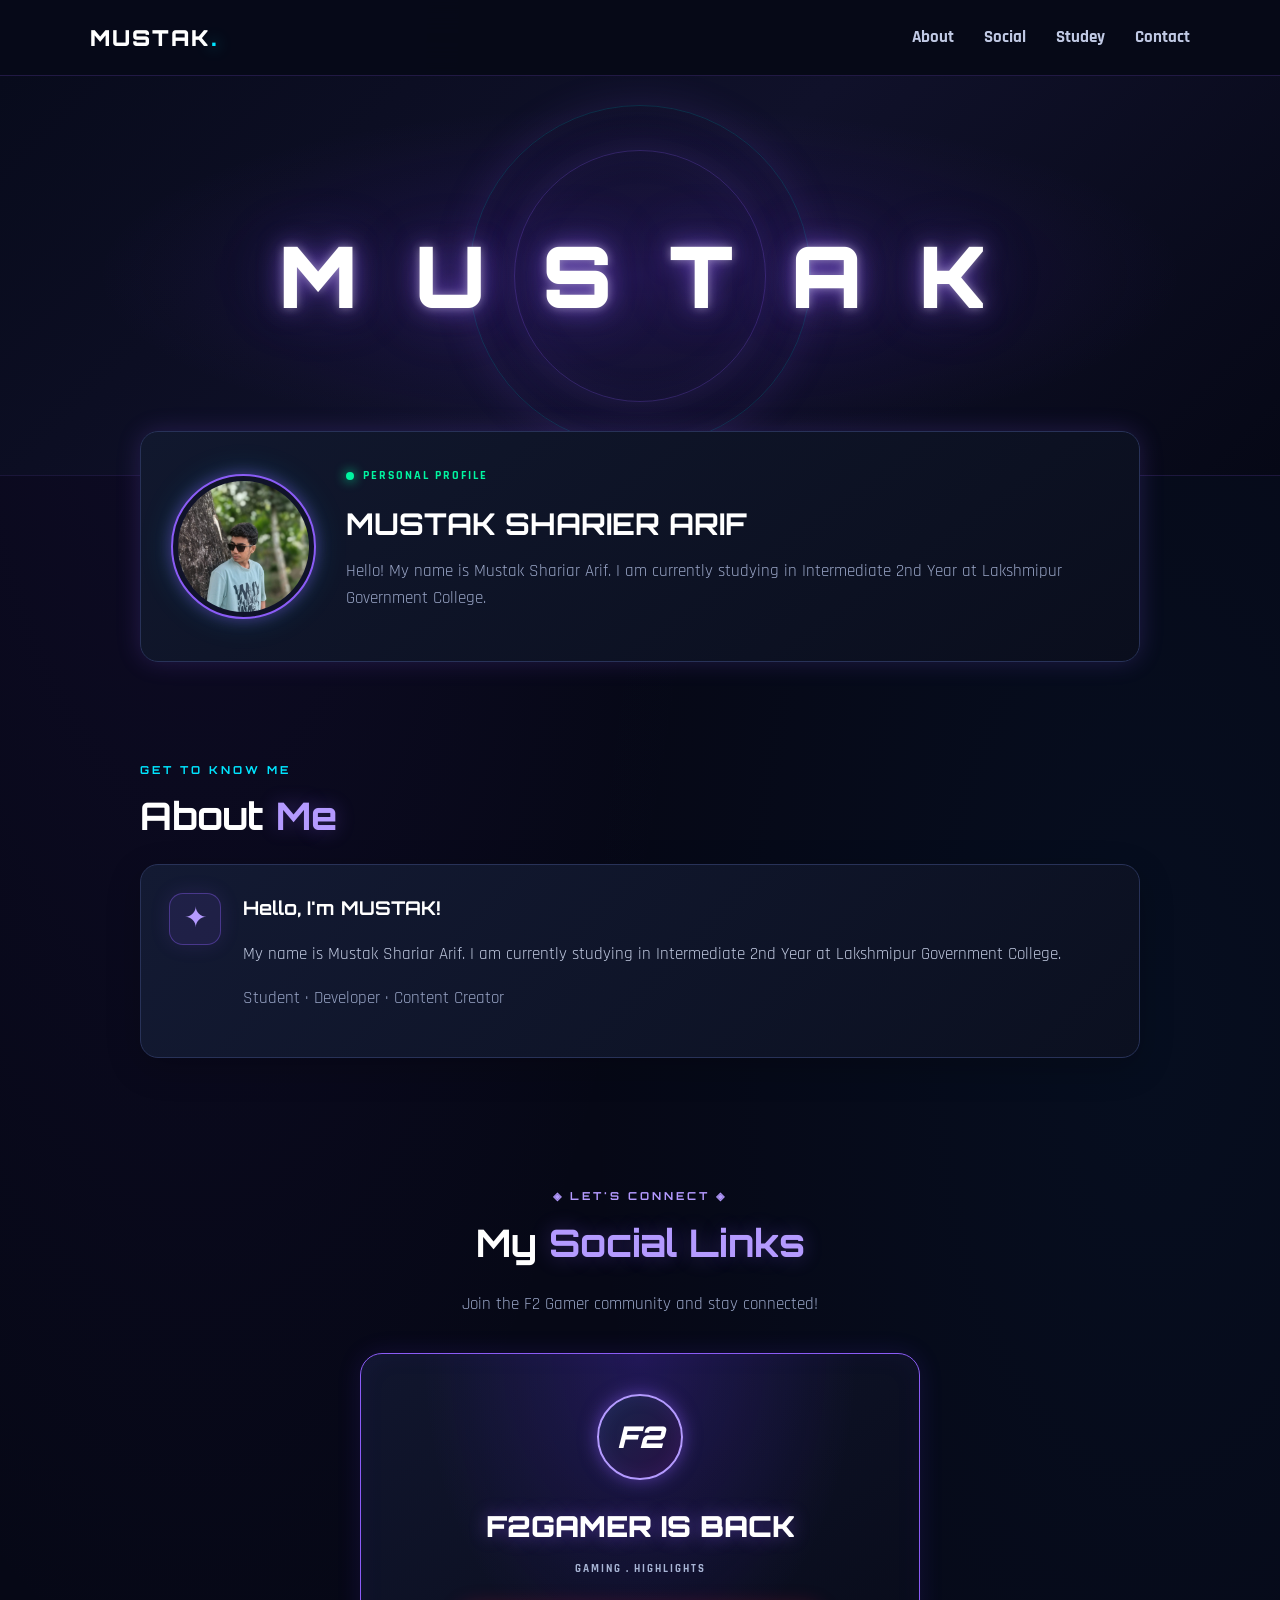
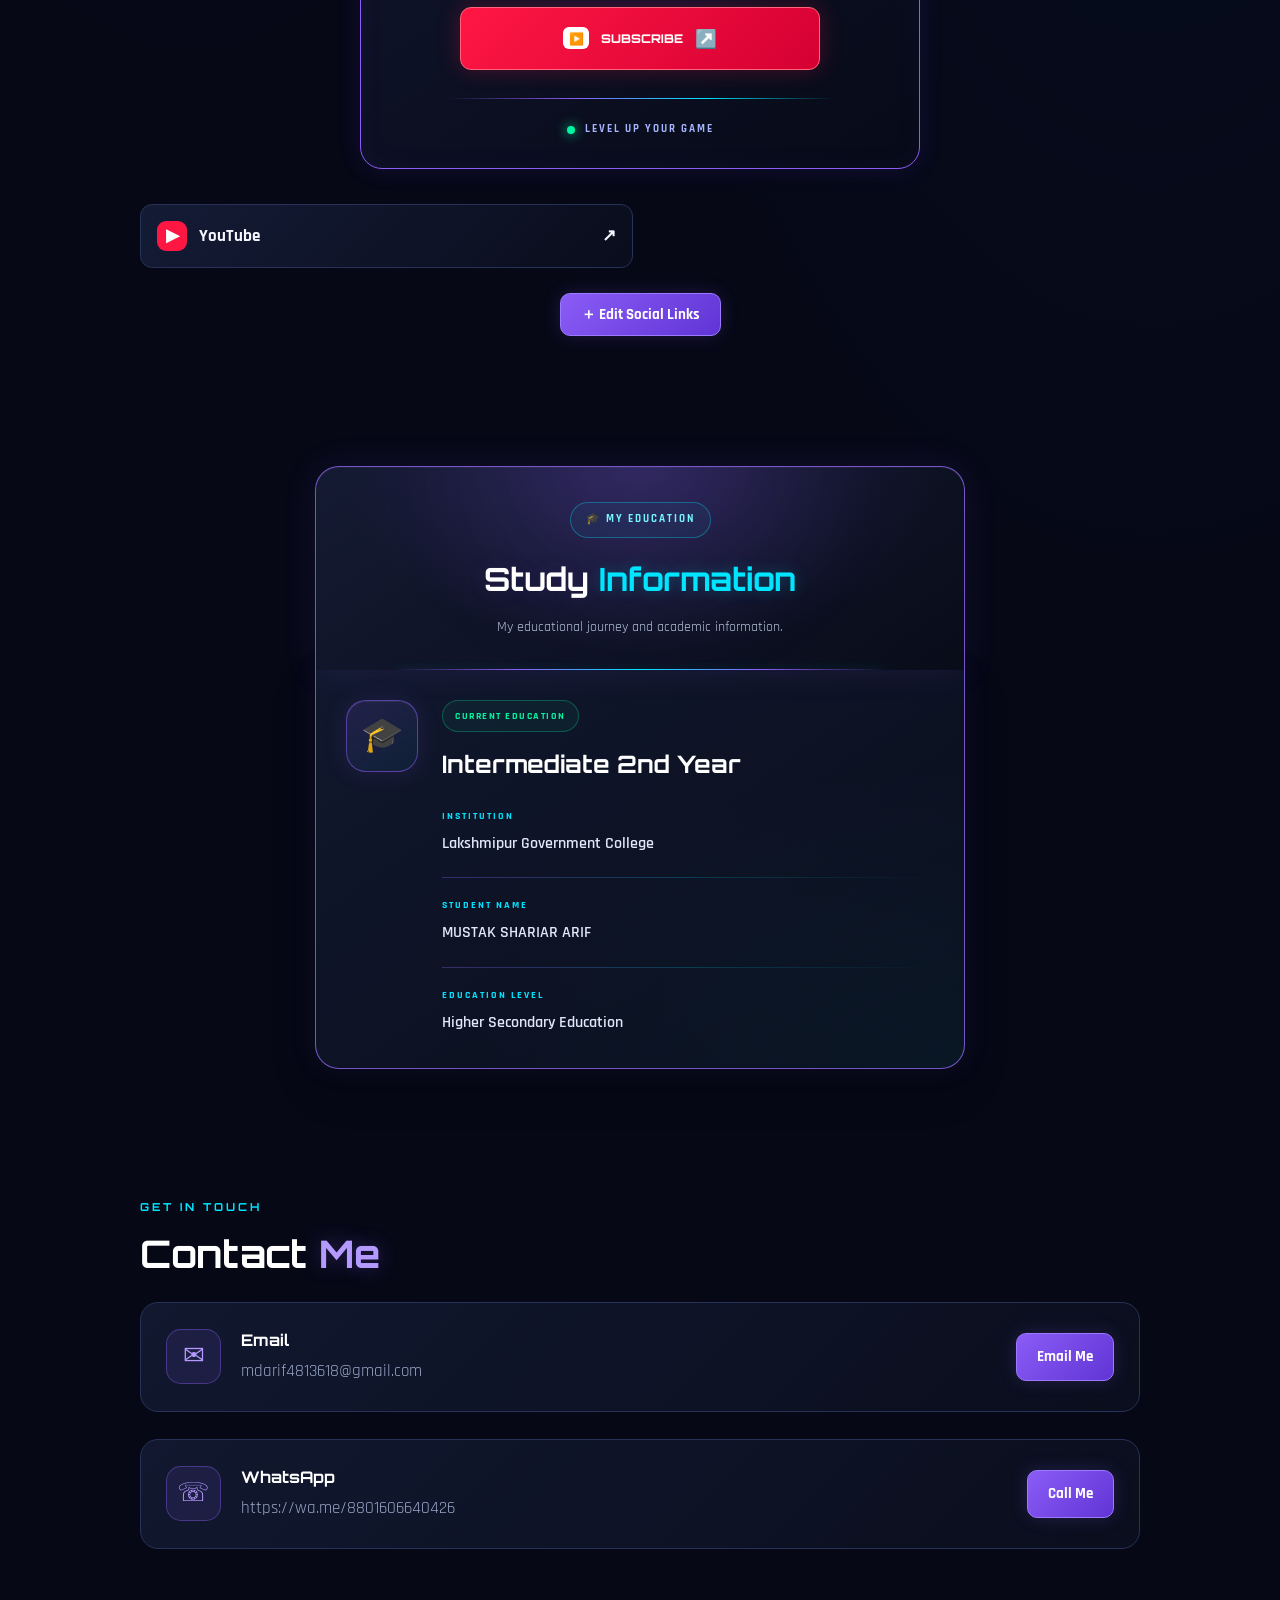
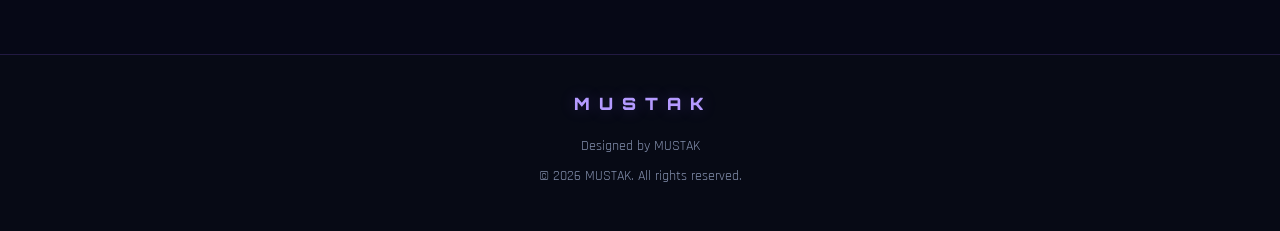
<file: index.html>
<!DOCTYPE html>
<html lang="en">
<head>
  <meta name="google-site-verification" content="XlhgBOh_bYZFtsPHlMYF3CX49v2_9sxnNMNsl_UV7fo" />
  <meta charset="UTF-8">
  <meta name="viewport" content="width=device-width, initial-scale=1.0">
  <meta name="theme-color" content="#ffffff">
  <title>MUSTAK </title>
  <link rel="stylesheet" href="style.css">
  <script src="script.js" defer></script>
</head>
<body>

  <header class="navbar">
    <a class="logo" href="#home">MUSTAK<span>.</span></a>
    <button id="menuBtn" class="menu-btn" aria-label="Toggle menu">☰</button>
    <nav id="navMenu">
      <a href="#about">About</a>
      <a href="#social">Social</a>
      <a href="#study">Studey</a>
      <a href="#contact">Contact</a>
    </nav>
  </header>

  <main>
    <!-- Cover: only N E X O R A is the main cover text -->
    <section class="cover" id="home">
      <div class="cover-content">
        <h1>M U S T A K</h1>
      </div>
    </section>

    <!-- Profile -->
    <section class="profile-section">
      <div class="profile-card">
        <div class="avatar-wrap">
          <img id="profileImage" alt="Profile picture"
            src="Images.jpeg">
          
        </div>

        <div class="profile-info">
          <span class="online"><i></i> PERSONAL PROFILE</span>
          <h2 id="displayName">MUSTAK SHARIER ARIF</h2>
          <p id="displayBio">Hello! My name is Mustak Shariar Arif. I am currently studying in Intermediate 2nd Year at Lakshmipur Government College. 
        </p>
         
      </div>
    </section>

    <!-- About -->
    <section class="section" id="about">
      <p class="eyebrow">GET TO KNOW ME</p>
      <h2 class="section-title">About <span>Me</span></h2>
      <div class="about-card">
        <div class="about-icon">✦</div>
        <div>
          <h3 id="aboutHeading">Hello, I'm MUSTAK!</h3>
          <p id="aboutText">My name is Mustak Shariar Arif. I am currently studying in Intermediate 2nd Year at Lakshmipur Government College. </p>
          <p class="muted">Student · Developer · Content Creator</p>
        </div>
      </div>
    </section>

    <!-- Social media -->
    <section class="section f2-social" id="social">
        <p class="eyebrow">◈ LET'S CONNECT ◈</p>

        <h2>My <span>Social Links</span></h2>

        <p class="section-desc">
            Join the F2 Gamer community and stay connected!
        </p>

        <div class="f2-social-card">
            <div class="f2-social-icon">F2</div>

            <h3>F2GAMER IS BACK</h3>
            <P class="f2-social-subtitle">GAMING . HIGHLIGHTS</P>

            <a href="https://www.youtube.com/@f2gamerisback"
            class="f2-youtube-btn"
            target="_blank"
            rel="noopener noreferrer">
            
            <span class="f2-yt-icon">▶️</span>
            <span>SUBSCRIBE</span>
            <SPan class="f2-yt-arrow">↗️</SPan>

            </a>
            <div class="f2-social-divider"></div>
            <p>
                <span class="f2-online-dot"></span>LEVEL UP YOUR GAME
            </p>
        </div>


        <div class="social-grid" id="socialGrid"></div>



    </section>

    

    <!-- Study Information -->
<section class="section" id="study">

  <div class="study-heading-card">
  <span class="study-heading-badge">🎓 MY EDUCATION</span>
  <h2>Study <span>Information</span></h2>
  <p>My educational journey and academic information.</p>
</div>

  <div class="study-card">

    <div class="study-icon">🎓</div>

    <div class="study-info">
      <span class="study-badge">CURRENT EDUCATION</span>

      <h3>Intermediate 2nd Year</h3>

      <p class="study-label">INSTITUTION</p>
      <p class="study-value">
        Lakshmipur Government College
      </p>

      <div class="study-divider"></div>

      <p class="study-label">STUDENT NAME</p>
      <p class="study-value">
        MUSTAK SHARIAR ARIF
      </p>

      <div class="study-divider"></div>

      <p class="study-label">EDUCATION LEVEL</p>
      <p class="study-value">
        Higher Secondary Education
      </p>
    </div>

  </div>

</section>

    <!-- Contact -->
    <section class="section" id="contact">
      <p class="eyebrow">GET IN TOUCH</p>
      <h2 class="section-title">Contact <span>Me</span></h2>

      <div class="contact-card">
        <div class="contact-icon">✉</div>
        <div class="contact-info">
          <h3>Email</h3>
          <p id="emailText">mdarif4813618@gmail.com</p>
        </div>
        <a id="emailBtn" class="btn btn-primary"
           href="mailto:mdarif4813618@gmail.com">Email Me</a>
      </div>
      <br>
      <div class="contact-card">
        <div class="contact-icon">☏</div>
        <div class="contact-info">
          <h3>WhatsApp</h3>
          <p id="emailText">https://wa.me/8801606640426</p>
        </div>
        <a id="emailBtn" class="btn btn-primary"
           href="https://wa.me/8801606640426">Call Me</a>
      </div>
      
    </section>

    

  </main>

  <footer>
    <a href="#home" class="footer-logo">M U S T A K</a>
    <p>Designed by MUSTAK</p>
    <p>© <span id="year"></span> MUSTAK. All rights reserved.</p>
  </footer>

  <!-- Edit profile popup -->
  <dialog id="profileDialog" class="modal">
    <form id="profileForm">
      <button type="button" class="close-btn" data-close="profileDialog">×</button>
      <h2>Edit Profile</h2>
      <label for="nameInput">Your name</label>
      <input id="nameInput" maxlength="70" value="MUSTAK SHARIER ARIF" required>
      <label for="bioInput">Your bio</label>
      <textarea id="bioInput" maxlength="240" rows="3">I am student</textarea>
      <button class="btn btn-primary full-width" type="submit">Save Profile</button>
    </form>
  </dialog>

  <!-- Edit social links popup -->
  <dialog id="linksDialog" class="modal">
    <form id="linksForm">
      <button type="button" class="close-btn" data-close="linksDialog">×</button>
      <h2>Social Media Links</h2>
      <label for="youtubeInput">YouTube</label>
      <input id="youtubeInput" type="url" placeholder="https://youtube.com/@username">
      <label for="facebookInput">Facebook</label>
      <input id="facebookInput" type="url" placeholder="https://facebook.com/username">
      <label for="instagramInput">Instagram</label>
      <input id="instagramInput" type="url" placeholder="https://instagram.com/username">
      <label for="tiktokInput">TikTok</label>
      <input id="tiktokInput" type="url" placeholder="https://tiktok.com/@username">
      <button class="btn btn-primary full-width" type="submit">Save Links</button>
    </form>
  </dialog>

  <!-- Edit UID popup -->
  <dialog id="uidDialog" class="modal">
    <form id="uidForm">
      <button type="button" class="close-btn" data-close="uidDialog">×</button>
      <h2>Free Fire UID</h2>
      <label for="uidInput">Enter your UID</label>
      <input id="uidInput" inputmode="numeric" maxlength="30"
        placeholder="Your Free Fire UID">
      <button class="btn btn-primary full-width" type="submit">Save UID</button>
    </form>
  </dialog>

  <div id="toast" class="toast" role="status"></div>

</body>
</html>
</file>
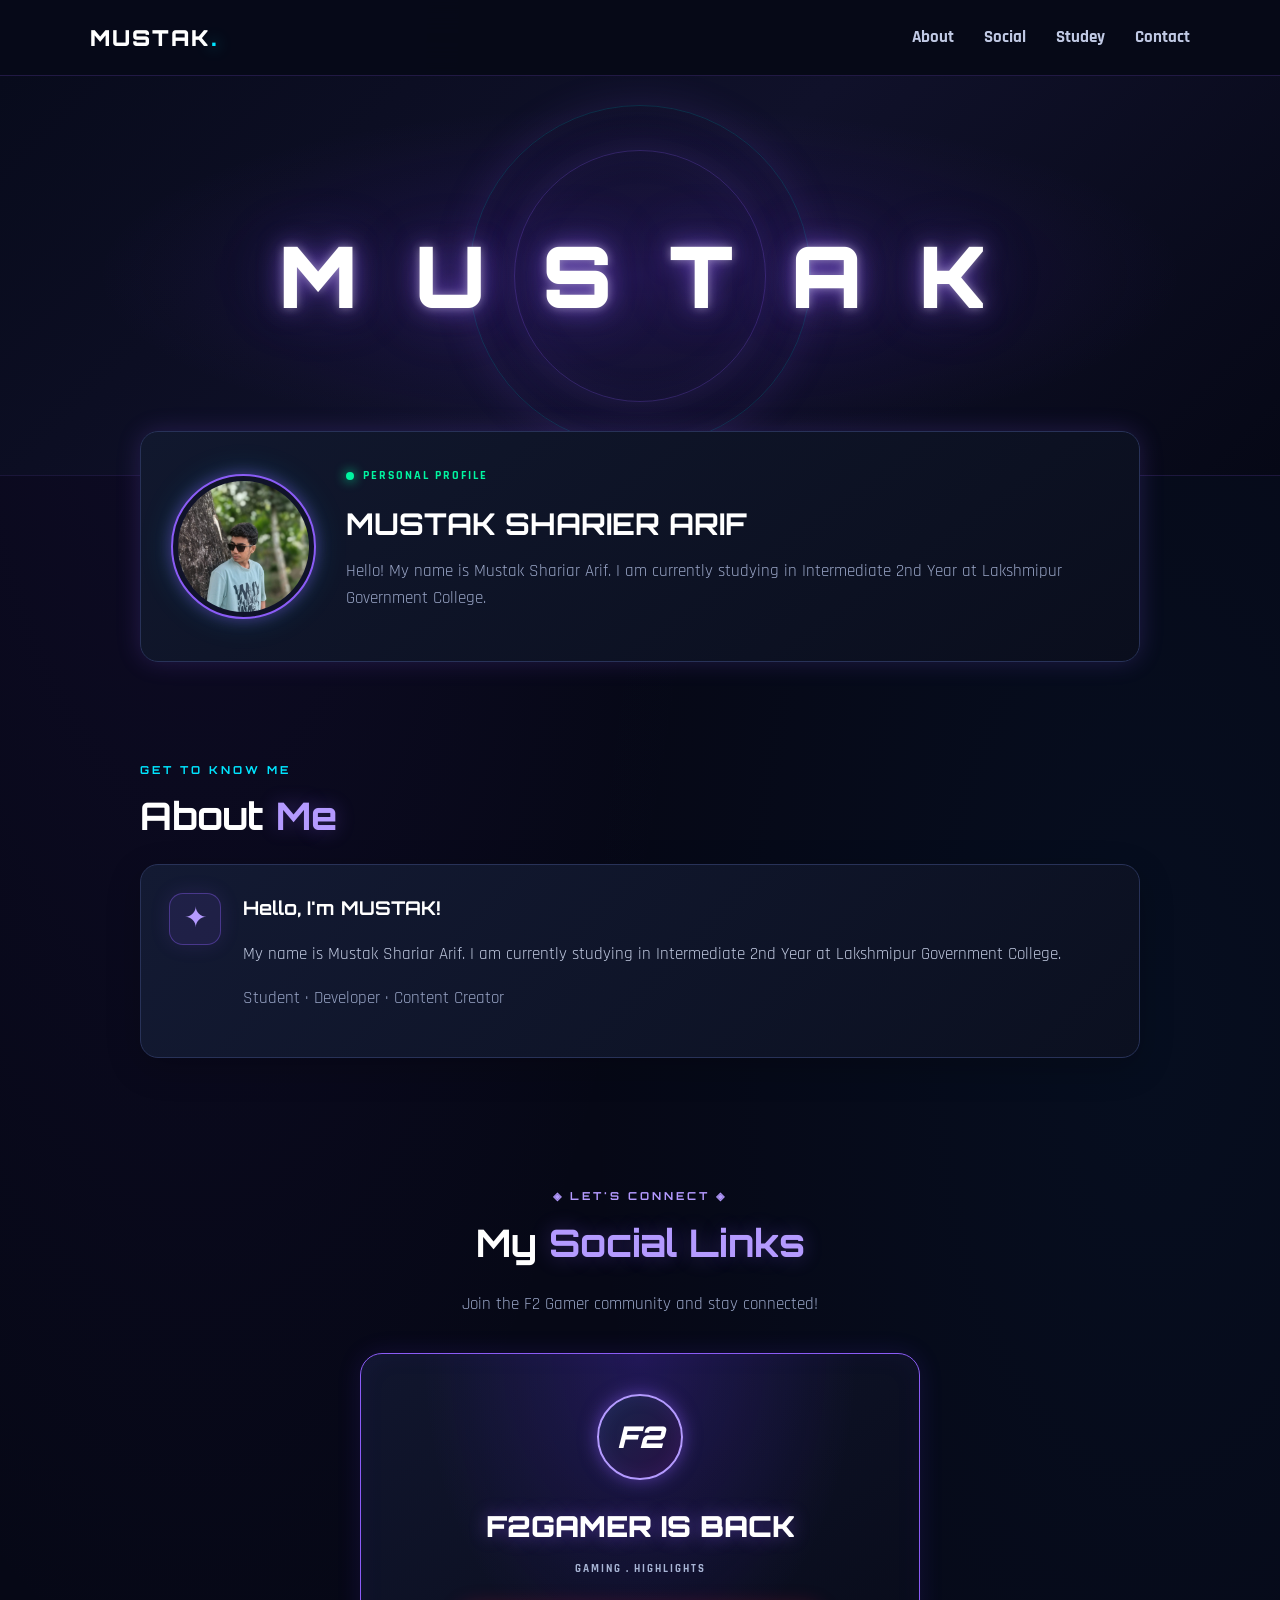
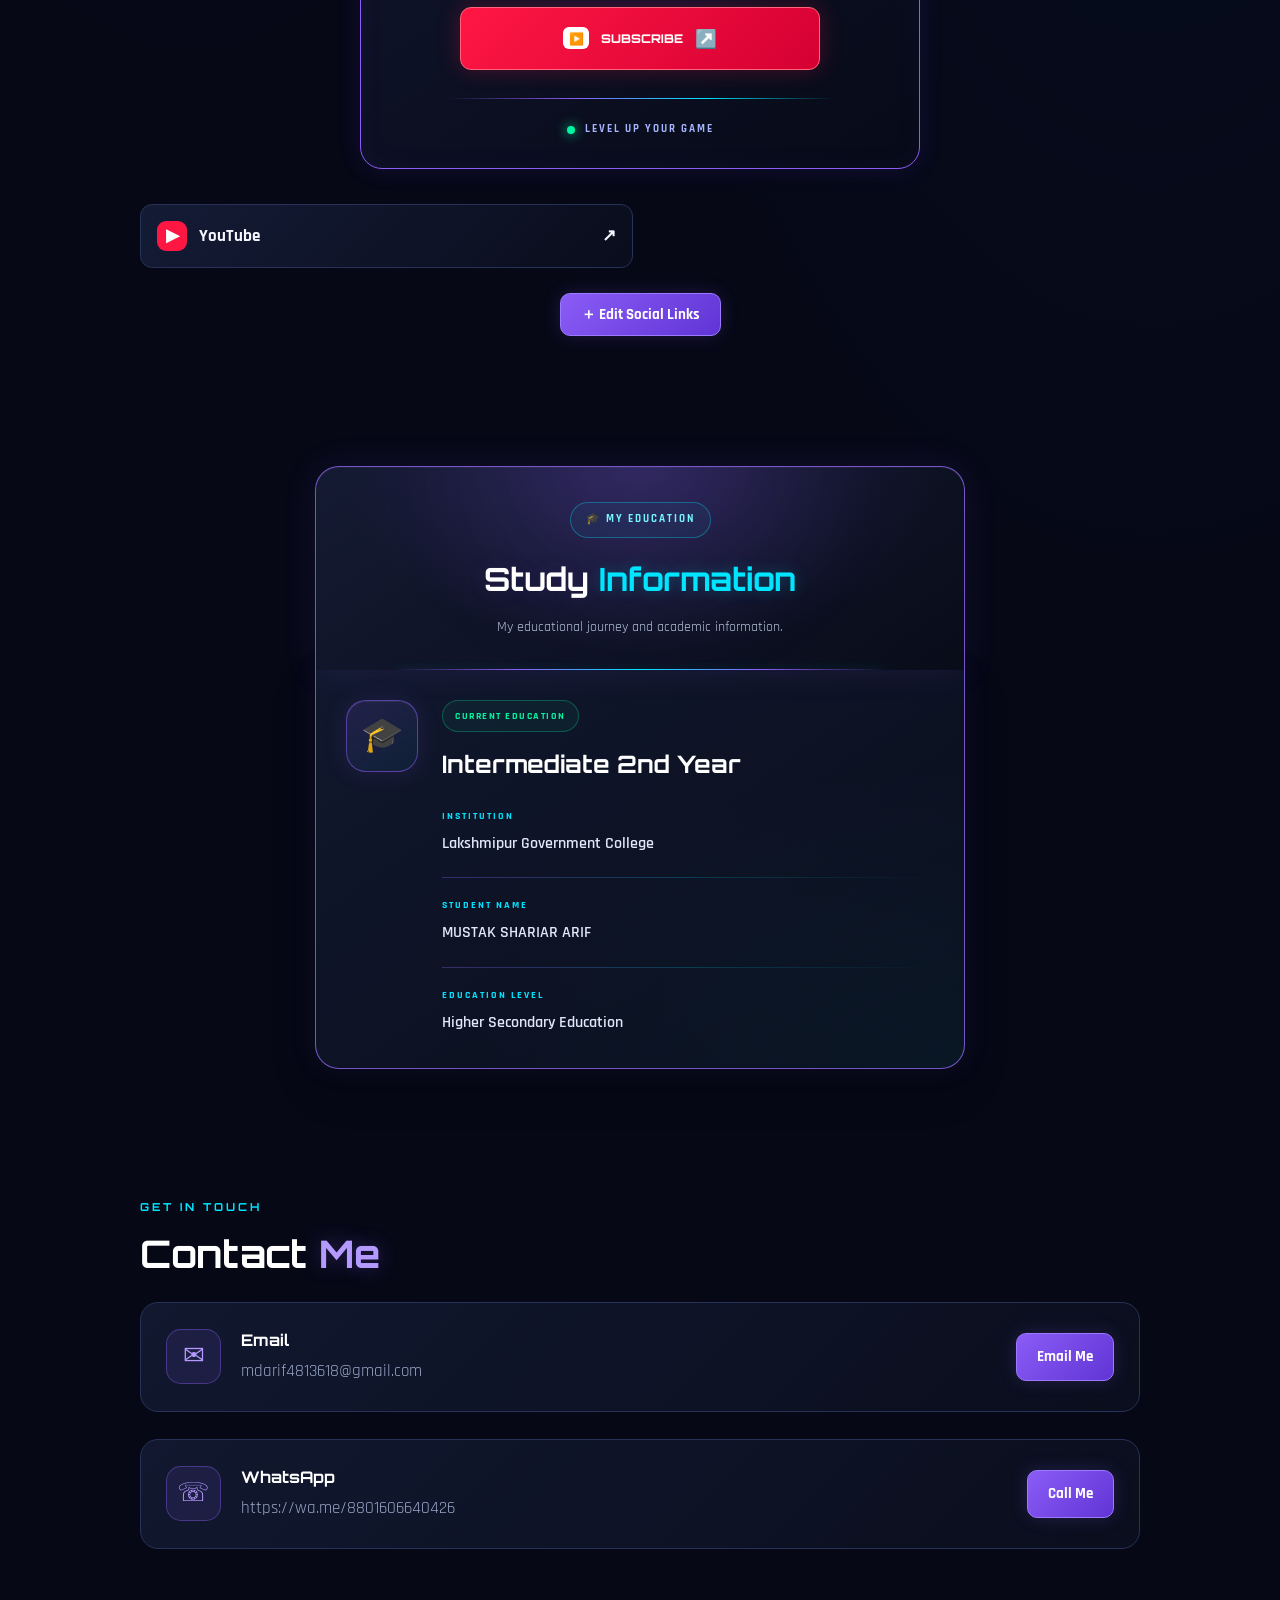
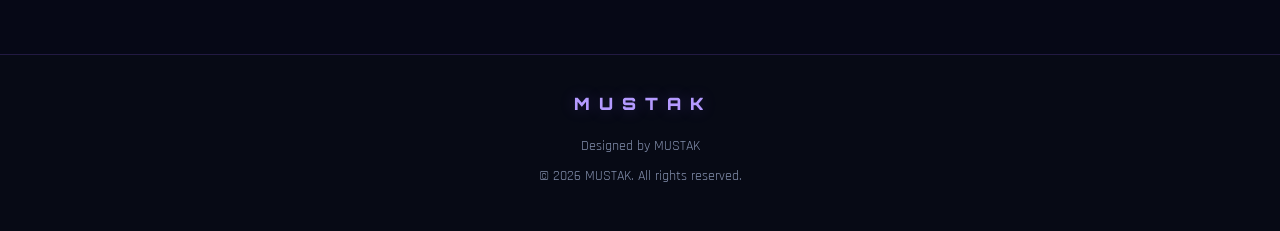
<file: MUSTAK_WEBSITE/index.html>
<!DOCTYPE html>
<html lang="en">
<head>
  <meta charset="UTF-8">
  <meta name="viewport" content="width=device-width, initial-scale=1.0">
  <meta name="theme-color" content="#ffffff">
  <title>MUSTAK </title>
  <link rel="stylesheet" href="style.css">
  <script src="script.js" defer></script>
</head>
<body>

  <header class="navbar">
    <a class="logo" href="#home">MUSTAK<span>.</span></a>
    <button id="menuBtn" class="menu-btn" aria-label="Toggle menu">☰</button>
    <nav id="navMenu">
      <a href="#about">About</a>
      <a href="#social">Social</a>
      <a href="#study">Studey</a>
      <a href="#contact">Contact</a>
    </nav>
  </header>

  <main>
    <!-- Cover: only N E X O R A is the main cover text -->
    <section class="cover" id="home">
      <div class="cover-content">
        <h1>M U S T A K</h1>
      </div>
    </section>

    <!-- Profile -->
    <section class="profile-section">
      <div class="profile-card">
        <div class="avatar-wrap">
          <img id="profileImage" alt="Profile picture"
            src="Images.jpeg">
          
        </div>

        <div class="profile-info">
          <span class="online"><i></i> PERSONAL PROFILE</span>
          <h2 id="displayName">MUSTAK SHARIER ARIF</h2>
          <p id="displayBio">Hello! My name is Mustak Shariar Arif. I am currently studying in Intermediate 2nd Year at Lakshmipur Government College. 
        </p>
         
      </div>
    </section>

    <!-- About -->
    <section class="section" id="about">
      <p class="eyebrow">GET TO KNOW ME</p>
      <h2 class="section-title">About <span>Me</span></h2>
      <div class="about-card">
        <div class="about-icon">✦</div>
        <div>
          <h3 id="aboutHeading">Hello, I'm MUSTAK!</h3>
          <p id="aboutText">My name is Mustak Shariar Arif. I am currently studying in Intermediate 2nd Year at Lakshmipur Government College. </p>
          <p class="muted">Student · Developer · Content Creator</p>
        </div>
      </div>
    </section>

    <!-- Social media -->
    <section class="section f2-social" id="social">
        <p class="eyebrow">◈ LET'S CONNECT ◈</p>

        <h2>My <span>Social Links</span></h2>

        <p class="section-desc">
            Join the F2 Gamer community and stay connected!
        </p>

        <div class="f2-social-card">
            <div class="f2-social-icon">F2</div>

            <h3>F2GAMER IS BACK</h3>
            <P class="f2-social-subtitle">GAMING . HIGHLIGHTS</P>

            <a href="https://www.youtube.com/@f2gamerisback"
            class="f2-youtube-btn"
            target="_blank"
            rel="noopener noreferrer">
            
            <span class="f2-yt-icon">▶️</span>
            <span>SUBSCRIBE</span>
            <SPan class="f2-yt-arrow">↗️</SPan>

            </a>
            <div class="f2-social-divider"></div>
            <p>
                <span class="f2-online-dot"></span>LEVEL UP YOUR GAME
            </p>
        </div>


        <div class="social-grid" id="socialGrid"></div>



    </section>

    

    <!-- Study Information -->
<section class="section" id="study">

  <div class="study-heading-card">
  <span class="study-heading-badge">🎓 MY EDUCATION</span>
  <h2>Study <span>Information</span></h2>
  <p>My educational journey and academic information.</p>
</div>

  <div class="study-card">

    <div class="study-icon">🎓</div>

    <div class="study-info">
      <span class="study-badge">CURRENT EDUCATION</span>

      <h3>Intermediate 2nd Year</h3>

      <p class="study-label">INSTITUTION</p>
      <p class="study-value">
        Lakshmipur Government College
      </p>

      <div class="study-divider"></div>

      <p class="study-label">STUDENT NAME</p>
      <p class="study-value">
        MUSTAK SHARIAR ARIF
      </p>

      <div class="study-divider"></div>

      <p class="study-label">EDUCATION LEVEL</p>
      <p class="study-value">
        Higher Secondary Education
      </p>
    </div>

  </div>

</section>

    <!-- Contact -->
    <section class="section" id="contact">
      <p class="eyebrow">GET IN TOUCH</p>
      <h2 class="section-title">Contact <span>Me</span></h2>

      <div class="contact-card">
        <div class="contact-icon">✉</div>
        <div class="contact-info">
          <h3>Email</h3>
          <p id="emailText">mdarif4813618@gmail.com</p>
        </div>
        <a id="emailBtn" class="btn btn-primary"
           href="mailto:mdarif4813618@gmail.com">Email Me</a>
      </div>
      <br>
      <div class="contact-card">
        <div class="contact-icon">☏</div>
        <div class="contact-info">
          <h3>WhatsApp</h3>
          <p id="emailText">https://wa.me/8801606640426</p>
        </div>
        <a id="emailBtn" class="btn btn-primary"
           href="https://wa.me/8801606640426">Call Me</a>
      </div>
      
    </section>

    

  </main>

  <footer>
    <a href="#home" class="footer-logo">M U S T A K</a>
    <p>Designed by MUSTAK</p>
    <p>© <span id="year"></span> MUSTAK. All rights reserved.</p>
  </footer>

  <!-- Edit profile popup -->
  <dialog id="profileDialog" class="modal">
    <form id="profileForm">
      <button type="button" class="close-btn" data-close="profileDialog">×</button>
      <h2>Edit Profile</h2>
      <label for="nameInput">Your name</label>
      <input id="nameInput" maxlength="70" value="MUSTAK SHARIER ARIF" required>
      <label for="bioInput">Your bio</label>
      <textarea id="bioInput" maxlength="240" rows="3">I am student</textarea>
      <button class="btn btn-primary full-width" type="submit">Save Profile</button>
    </form>
  </dialog>

  <!-- Edit social links popup -->
  <dialog id="linksDialog" class="modal">
    <form id="linksForm">
      <button type="button" class="close-btn" data-close="linksDialog">×</button>
      <h2>Social Media Links</h2>
      <label for="youtubeInput">YouTube</label>
      <input id="youtubeInput" type="url" placeholder="https://youtube.com/@username">
      <label for="facebookInput">Facebook</label>
      <input id="facebookInput" type="url" placeholder="https://facebook.com/username">
      <label for="instagramInput">Instagram</label>
      <input id="instagramInput" type="url" placeholder="https://instagram.com/username">
      <label for="tiktokInput">TikTok</label>
      <input id="tiktokInput" type="url" placeholder="https://tiktok.com/@username">
      <button class="btn btn-primary full-width" type="submit">Save Links</button>
    </form>
  </dialog>

  <!-- Edit UID popup -->
  <dialog id="uidDialog" class="modal">
    <form id="uidForm">
      <button type="button" class="close-btn" data-close="uidDialog">×</button>
      <h2>Free Fire UID</h2>
      <label for="uidInput">Enter your UID</label>
      <input id="uidInput" inputmode="numeric" maxlength="30"
        placeholder="Your Free Fire UID">
      <button class="btn btn-primary full-width" type="submit">Save UID</button>
    </form>
  </dialog>

  <div id="toast" class="toast" role="status"></div>

</body>
</html>
</file>
<file: style.css>
/* ==========================================
   MUSTAK / F2 GAMER
   PROFESSIONAL NEON GAMING THEME
   ========================================== */

@import url('https://fonts.googleapis.com/css2?family=Orbitron:wght@400;500;600;700;800;900&family=Rajdhani:wght@400;500;600;700&display=swap');

:root {
  --bg: #060816;
  --bg-secondary: #0b1022;
  --card: #0e1429;
  --card-light: #141b35;
  --primary: #8b5cf6;
  --primary-light: #b49aff;
  --cyan: #00e5ff;
  --pink: #ff39c8;
  --red: #ff1744;
  --text: #f4f5ff;
  --muted: #98a4c5;
  --border: #283258;
  --success: #00f5a0;
  --radius: 18px;
  --glow: 0 0 25px #8b5cf633;
}

/* RESET */

* {
  box-sizing: border-box;
}

html {
  scroll-behavior: smooth;
  scroll-padding-top: 90px;
}

body {
  margin: 0;
  min-height: 100vh;
  overflow-x: hidden;
  background:
    radial-gradient(
      ellipse at 15% 0%,
      #5425a51e,
      transparent 35%
    ),
    radial-gradient(
      ellipse at 90% 30%,
      #005d9b12,
      transparent 35%
    ),
    var(--bg);
  color: var(--text);
  font-family: 'Rajdhani', sans-serif;
  font-size: 17px;
  line-height: 1.6;
}

body,
button,
input,
textarea {
  font-family: 'Rajdhani', sans-serif;
}

a {
  color: inherit;
}

button,
a,
input,
textarea {
  -webkit-tap-highlight-color: transparent;
}

button {
  cursor: pointer;
}

button:focus-visible,
a:focus-visible,
input:focus-visible,
textarea:focus-visible {
  outline: 2px solid var(--cyan);
  outline-offset: 4px;
}

::selection {
  background: var(--primary);
  color: #fff;
}

/* NAVIGATION */

.navbar {
  position: sticky;
  top: 0;
  z-index: 100;
  display: flex;
  align-items: center;
  justify-content: space-between;
  gap: 20px;
  min-height: 76px;
  padding: 14px 7%;
  background: #070a18eF;
  border-bottom: 1px solid #8b5cf633;
  backdrop-filter: blur(18px);
  -webkit-backdrop-filter: blur(18px);
}

.logo,
.footer-logo {
  color: #fff;
  font-family: 'Orbitron', sans-serif;
  font-size: 22px;
  font-weight: 900;
  letter-spacing: 2px;
  text-decoration: none;
}

.logo span {
  color: var(--cyan);
  text-shadow: 0 0 15px var(--cyan);
}

.navbar nav {
  display: flex;
  align-items: center;
  gap: 30px;
}

.navbar nav a {
  position: relative;
  padding: 8px 0;
  color: #c0c9e4;
  font-weight: 700;
  text-decoration: none;
  transition: color 0.25s ease;
}

.navbar nav a::after {
  content: "";
  position: absolute;
  bottom: 0;
  left: 0;
  width: 0;
  height: 2px;
  background: var(--cyan);
  box-shadow: 0 0 10px var(--cyan);
  transition: width 0.25s ease;
}

.navbar nav a:hover {
  color: var(--cyan);
}

.navbar nav a:hover::after {
  width: 100%;
}

.menu-btn {
  display: none;
  padding: 8px 12px;
  border: 1px solid var(--border);
  border-radius: 9px;
  background: var(--card);
  color: var(--cyan);
  font-size: 23px;
}

/* HERO COVER */

.cover {
  position: relative;
  isolation: isolate;
  display: flex;
  align-items: center;
  justify-content: center;
  min-height: 400px;
  padding: 70px 20px;
  overflow: hidden;
  border-bottom: 1px solid #8b5cf622;
  background:
    radial-gradient(
      ellipse at center,
      #6125d52c,
      transparent 60%
    ),
    linear-gradient(135deg, #080b1c, #10112a, #060816);
}

.cover::before,
.cover::after {
  content: "";
  position: absolute;
  z-index: -1;
  width: 250px;
  height: 250px;
  border: 1px solid #8b5cf644;
  border-radius: 50%;
  box-shadow:
    0 0 40px #8b5cf622,
    inset 0 0 40px #8b5cf611;
}

.cover::after {
  width: 340px;
  height: 340px;
  border-color: #00e5ff25;
}

.cover-content {
  width: 100%;
  text-align: center;
}

.cover h1 {
  margin: 0;
  color: #fff;
  font-family: 'Orbitron', sans-serif;
  font-size: clamp(35px, 8vw, 85px);
  font-weight: 900;
  letter-spacing: clamp(4px, 2vw, 15px);
  overflow-wrap: anywhere;
  text-shadow:
    0 0 10px #fff6,
    0 0 25px #8b5cf6aa,
    0 0 65px #8b5cf655;
  animation: f2TitleGlow 4s ease-in-out infinite alternate;
}

@keyframes f2TitleGlow {
  from {
    text-shadow:
      0 0 10px #fff4,
      0 0 25px #8b5cf677;
  }
  to {
    text-shadow:
      0 0 15px #ffffff88,
      0 0 35px #8b5cf6cc,
      0 0 70px #00e5ff44;
  }
}

/* PROFILE */

.profile-section {
  position: relative;
  z-index: 2;
  width: min(100% - 36px, 1000px);
  margin: -45px auto 35px;
}

.profile-card {
  display: flex;
  align-items: center;
  gap: 30px;
  padding: 30px;
  border: 1px solid var(--border);
  border-radius: var(--radius);
  background: linear-gradient(145deg, #11182e, #0a0e1d);
  box-shadow: var(--glow);
}

.avatar-wrap {
  position: relative;
  flex: 0 0 145px;
  width: 145px;
  height: 145px;
  padding: 5px;
  border: 2px solid var(--primary);
  border-radius: 50%;
  background: #101329;
  box-shadow:
    0 0 15px #8b5cf677,
    0 0 35px #00e5ff22;
}

#profileImage {
  display: block;
  width: 100%;
  height: 100%;
  border-radius: 50%;
  object-fit: cover;
}

.profile-info {
  min-width: 0;
  flex: 1;
}

.online {
  display: inline-flex;
  align-items: center;
  gap: 9px;
  color: var(--success);
  font-size: 12px;
  font-weight: 800;
  letter-spacing: 2px;
}

.online i {
  width: 8px;
  height: 8px;
  border-radius: 50%;
  background: var(--success);
  box-shadow: 0 0 12px var(--success);
}

.profile-info h2 {
  margin: 12px 0;
  color: #fff;
  font-family: 'Orbitron', sans-serif;
  font-size: clamp(20px, 4vw, 30px);
  line-height: 1.5;
  overflow-wrap: anywhere;
}

.profile-info p {
  margin: 0 0 18px;
  color: var(--muted);
  font-size: 17px;
}

/* GENERAL SECTIONS */

.section {
  position: relative;
  width: min(100% - 36px, 1000px);
  margin: 0 auto;
  padding: 65px 0;
  scroll-margin-top: 85px;
}

.eyebrow {
  margin: 0 0 10px;
  color: var(--cyan);
  font-family: 'Orbitron', sans-serif;
  font-size: 11px;
  font-weight: 700;
  letter-spacing: 3px;
}

.section-title,
#social h2 {
  margin: 0 0 22px;
  color: #fff;
  font-family: 'Orbitron', sans-serif;
  font-size: clamp(26px, 5vw, 38px);
  line-height: 1.4;
}

.section-title span,
#social h2 span {
  color: var(--primary-light);
  text-shadow: 0 0 20px #8b5cf655;
}

.section-desc {
  color: var(--muted);
}

/* ABOUT CARD */

.about-card {
  display: flex;
  align-items: flex-start;
  gap: 22px;
  padding: 28px;
  border: 1px solid var(--border);
  border-radius: var(--radius);
  background:
    linear-gradient(135deg, #131a33, #0b1020);
  box-shadow: 0 10px 35px #0003;
  transition: border-color 0.3s, transform 0.3s;
}

.about-card:hover {
  transform: translateY(-3px);
  border-color: var(--primary);
}

.about-icon {
  display: flex;
  align-items: center;
  justify-content: center;
  flex: 0 0 52px;
  width: 52px;
  height: 52px;
  border: 1px solid #8b5cf666;
  border-radius: 14px;
  background: #8b5cf61c;
  color: var(--primary-light);
  font-size: 28px;
  box-shadow: 0 0 20px #8b5cf622;
}

.about-card h3 {
  margin: 0 0 12px;
  color: #fff;
  font-family: 'Orbitron', sans-serif;
  font-size: 19px;
}

.about-card p {
  color: #c0c9e0;
}

.muted {
  color: var(--muted) !important;
}

/* BUTTONS */

.btn {
  display: inline-flex;
  align-items: center;
  justify-content: center;
  gap: 8px;
  min-height: 42px;
  padding: 11px 20px;
  border: 1px solid transparent;
  border-radius: 10px;
  font-size: 15px;
  font-weight: 800;
  text-decoration: none;
  transition:
    transform 0.25s ease,
    box-shadow 0.25s ease,
    background 0.25s ease;
}

.btn:hover {
  transform: translateY(-2px);
}

.btn-primary {
  border-color: #9c7aff;
  background: linear-gradient(135deg, #8b5cf6, #6035d5);
  color: #fff;
  box-shadow: 0 0 18px #8b5cf633;
}

.btn-primary:hover {
  box-shadow: 0 0 28px #8b5cf677;
}

.btn-outline {
  border-color: #4c5480;
  background: #121831;
  color: var(--cyan);
}

.btn-outline:hover {
  border-color: var(--cyan);
  box-shadow: 0 0 18px #00e5ff22;
}

.full-width {
  width: 100%;
}

#editProfileBtn {
  min-width: 44px;
}

/* ==========================================
   F2 GAMER SOCIAL CARD
   ========================================== */

#social.f2-social {
  text-align: center;
}

#social .eyebrow {
  color: var(--primary-light);
}

#social .section-desc {
  margin-bottom: 30px;
}

#social .f2-social-card {
  position: relative;
  isolation: isolate;
  overflow: hidden;
  width: min(100%, 560px);
  margin: 35px auto;
  padding: 40px 22px 30px;
  border: 1px solid #8b5cf6;
  border-radius: 22px;
  background:
    radial-gradient(
      ellipse at 50% 0%,
      #682cff35,
      transparent 55%
    ),
    linear-gradient(145deg, #11162e, #070a17);
  box-shadow:
    0 0 25px #713cff22,
    inset 0 0 30px #713cff0b;
  transition: transform 0.3s, box-shadow 0.3s;
}

#social .f2-social-card:hover {
  transform: translateY(-4px);
  box-shadow:
    0 0 35px #713cff44,
    0 0 55px #00d9ff12;
}

#social .f2-social-icon {
  display: flex;
  align-items: center;
  justify-content: center;
  width: 86px;
  height: 86px;
  margin: 0 auto 23px;
  border: 2px solid var(--primary-light);
  border-radius: 50%;
  background: linear-gradient(135deg, #17254b, #291044);
  color: #fff;
  font-family: 'Orbitron', sans-serif;
  font-size: 30px;
  font-weight: 900;
  font-style: italic;
  box-shadow:
    0 0 18px #8b5cf688,
    inset 0 0 18px #8b5cf622;
}

#social .f2-social-card h3 {
  margin: 0 0 12px;
  color: #fff;
  font-family: 'Orbitron', sans-serif;
  font-size: clamp(20px, 5vw, 29px);
  font-weight: 900;
  overflow-wrap: anywhere;
  text-shadow: 0 0 18px #8b5cf677;
}

#social .f2-social-subtitle {
  margin: 0 0 28px;
  color: #a8b5d5;
  font-size: 11px;
  font-weight: 700;
  letter-spacing: 2px;
}

#social .f2-youtube-btn {
  display: flex;
  align-items: center;
  justify-content: center;
  flex-wrap: wrap;
  gap: 12px;
  width: min(100%, 360px);
  margin: 0 auto;
  padding: 16px 12px;
  border: 1px solid #ff647d;
  border-radius: 11px;
  background: linear-gradient(135deg, #ff1744, #d50032);
  color: #fff;
  font-family: 'Orbitron', sans-serif;
  font-size: 12px;
  font-weight: 800;
  text-decoration: none;
  box-shadow: 0 0 22px #ff174444;
  transition: transform 0.25s, box-shadow 0.25s;
}

#social .f2-youtube-btn:hover {
  transform: translateY(-3px);
  box-shadow:
    0 0 20px #ff1744aa,
    0 0 40px #ff174444;
}

#social .f2-yt-icon {
  display: inline-flex;
  align-items: center;
  justify-content: center;
  width: 26px;
  height: 22px;
  border-radius: 6px;
  background: #fff;
  color: #ed0033;
}

#social .f2-yt-arrow {
  font-size: 18px;
  transition: transform 0.25s;
}

#social .f2-youtube-btn:hover .f2-yt-arrow {
  transform: translate(3px, -3px);
}

#social .f2-social-divider {
  width: 75%;
  height: 1px;
  margin: 28px auto 22px;
  background: linear-gradient(
    90deg,
    transparent,
    var(--primary),
    var(--cyan),
    transparent
  );
}

#social .f2-social-card > p:last-child {
  display: flex;
  align-items: center;
  justify-content: center;
  gap: 10px;
  margin: 0;
  color: #a5b4fc;
  font-size: 11px;
  font-weight: 800;
  letter-spacing: 2px;
}

#social .f2-online-dot {
  display: inline-block;
  flex: 0 0 8px;
  width: 8px;
  height: 8px;
  border-radius: 50%;
  background: var(--success);
  box-shadow: 0 0 12px var(--success);
}

/* SOCIAL GRID: SCRIPT-GENERATED LINKS */

.social-grid {
  display: grid;
  grid-template-columns: repeat(2, minmax(0, 1fr));
  gap: 14px;
  margin-top: 25px;
}

.social-grid:empty {
  display: none;
}

.social-grid > a,
.social-grid > button,
.social-grid > div {
  min-width: 0;
}

.social-grid a {
  overflow-wrap: anywhere;
}

/* FREE FIRE GAME CARD */

.game-card {
  display: flex;
  align-items: center;
  flex-wrap: wrap;
  gap: 24px;
  padding: 28px;
  border: 1px solid var(--border);
  border-radius: var(--radius);
  background: linear-gradient(135deg, #121a34, #090d1c);
  box-shadow: 0 10px 35px #0003;
  transition: border-color 0.3s, transform 0.3s;
}

.game-card:hover {
  border-color: #8b5cf677;
}

.game-icon {
  display: flex;
  align-items: center;
  justify-content: center;
  flex: 0 0 72px;
  width: 72px;
  height: 72px;
  border: 1px solid #00e5ff55;
  border-radius: 17px;
  background: #00e5ff0e;
  font-size: 35px;
  box-shadow: 0 0 20px #00e5ff11;
}

.game-info {
  flex: 1;
  min-width: 130px;
}

.game-info p {
  margin: 5px 0;
  overflow-wrap: anywhere;
}

.game-info h3 {
  margin: 5px 0 12px;
  color: #fff;
  font-family: 'Orbitron', sans-serif;
  font-size: 23px;
}

#uidText {
  color: var(--cyan);
  font-weight: 700;
}

.game-actions {
  display: flex;
  flex-wrap: wrap;
  gap: 10px;
}

/* CONTACT */

.contact-card {
  display: flex;
  align-items: center;
  flex-wrap: wrap;
  gap: 20px;
  padding: 25px;
  border: 1px solid var(--border);
  border-radius: var(--radius);
  background: linear-gradient(135deg, #11182f, #0a0e1d);
}

.contact-icon {
  display: flex;
  align-items: center;
  justify-content: center;
  flex: 0 0 55px;
  width: 55px;
  height: 55px;
  border: 1px solid #8b5cf666;
  border-radius: 15px;
  background: #8b5cf61c;
  color: var(--primary-light);
  font-size: 26px;
}

.contact-info {
  flex: 1;
  min-width: 120px;
}

.contact-info h3 {
  margin: 0 0 5px;
  color: #fff;
  font-family: 'Orbitron', sans-serif;
  font-size: 16px;
}

.contact-info p {
  margin: 0;
  color: var(--muted);
  overflow-wrap: anywhere;
}

.privacy-note {
  margin-top: 18px;
  color: #7f8ba9;
  font-size: 14px;
}

/* FOOTER */

footer {
  margin-top: 40px;
  padding: 35px 20px;
  border-top: 1px solid #8b5cf633;
  background: #070a15;
  text-align: center;
}

.footer-logo {
  display: inline-block;
  margin-bottom: 10px;
  font-size: 17px;
  color: var(--primary-light);
  text-shadow: 0 0 15px #8b5cf644;
}

footer p {
  margin: 8px 0;
  color: #8591af;
  font-size: 14px;
}

/* DIALOG / POPUP */

.modal {
  width: min(92%, 460px);
  max-height: 85vh;
  overflow-y: auto;
  padding: 30px;
  border: 1px solid #6550a9;
  border-radius: 20px;
  background: #0b1021;
  color: var(--text);
  box-shadow:
    0 0 45px #0009,
    0 0 25px #8b5cf622;
}

.modal::backdrop {
  background: #02040bd9;
  backdrop-filter: blur(7px);
}

.modal form {
  display: flex;
  flex-direction: column;
  gap: 12px;
}

.modal h2 {
  margin: 0 30px 15px 0;
  color: #fff;
  font-family: 'Orbitron', sans-serif;
  font-size: 22px;
}

.modal label {
  color: #b9c5e2;
  font-weight: 700;
}

.modal input,
.modal textarea {
  width: 100%;
  min-width: 0;
  padding: 13px 14px;
  border: 1px solid #303c61;
  border-radius: 10px;
  outline: none;
  background: #070b18;
  color: #fff;
  font-size: 16px;
  transition: border-color 0.2s, box-shadow 0.2s;
}

.modal input:focus,
.modal textarea:focus {
  border-color: var(--primary);
  box-shadow: 0 0 15px #8b5cf622;
}

.modal textarea {
  resize: vertical;
}

.close-btn {
  align-self: flex-end;
  width: 36px;
  height: 36px;
  margin-bottom: -35px;
  border: 1px solid #394263;
  border-radius: 9px;
  background: #141b32;
  color: #fff;
  font-size: 25px;
  line-height: 1;
}

.close-btn:hover {
  border-color: var(--red);
  color: #ff7b92;
}

/* TOAST */

.toast {
  position: fixed;
  z-index: 200;
  right: 20px;
  bottom: 20px;
  max-width: min(90vw, 360px);
  padding: 13px 20px;
  border: 1px solid #8b5cf6;
  border-radius: 12px;
  background: #121831;
  color: #fff;
  box-shadow: 0 0 25px #8b5cf633;
  overflow-wrap: anywhere;
}

/* RESPONSIVE TABLET */

@media (max-width: 760px) {
  .navbar {
    padding: 14px 5%;
  }

  .menu-btn {
    display: block;
  }

  .navbar nav {
    position: absolute;
    top: calc(100% + 1px);
    left: 0;
    right: 0;
    display: none;
    flex-direction: column;
    align-items: stretch;
    gap: 0;
    padding: 12px 5% 20px;
    border-bottom: 1px solid var(--border);
    background: #080c1af7;
    box-shadow: 0 15px 30px #0005;
  }

  /* Works with common menu-open class names */
  .navbar nav.active,
  .navbar nav.open,
  .navbar nav.show {
    display: flex;
  }

  .navbar nav a {
    padding: 13px 8px;
    border-bottom: 1px solid #28325866;
  }

  .navbar nav a::after {
    display: none;
  }

  .profile-card {
    gap: 20px;
    padding: 23px;
  }

  .avatar-wrap {
    flex-basis: 110px;
    width: 110px;
    height: 110px;
  }

  .section {
    padding-top: 48px;
    padding-bottom: 48px;
  }

  .game-actions {
    width: 100%;
  }
}

/* RESPONSIVE MOBILE */

@media (max-width: 480px) {
  body {
    font-size: 16px;
  }

  .logo {
    font-size: 18px;
  }

  .cover {
    min-height: 300px;
    padding: 55px 15px;
  }

  .cover::before {
    width: 180px;
    height: 180px;
  }

  .cover::after {
    width: 250px;
    height: 250px;
  }

  .profile-section {
    width: calc(100% - 24px);
    margin-top: -28px;
  }

  .profile-card {
    flex-direction: column;
    align-items: center;
    gap: 20px;
    padding: 24px 18px;
    text-align: center;
  }

  .avatar-wrap {
    flex-basis: 115px;
    width: 115px;
    height: 115px;
  }

  .profile-info {
    width: 100%;
  }

  .profile-info h2 {
    font-size: 20px;
  }

  .section {
    width: calc(100% - 28px);
    padding-top: 42px;
    padding-bottom: 42px;
  }

  .section-title,
  #social h2 {
    font-size: 25px;
  }

  .about-card {
    flex-direction: column;
    gap: 15px;
    padding: 22px;
  }

  #social .f2-social-card {
    padding: 32px 16px 25px;
    border-radius: 17px;
  }

  #social .f2-social-icon {
    width: 72px;
    height: 72px;
    font-size: 26px;
  }

  #social .f2-social-subtitle {
    font-size: 9px;
    letter-spacing: 1px;
  }

  #social .f2-youtube-btn {
    gap: 8px;
    padding: 14px 8px;
    font-size: 10px;
  }

  .social-grid {
    grid-template-columns: minmax(0, 1fr);
  }

  .game-card {
    gap: 17px;
    padding: 20px;
  }

  .game-actions {
    flex-direction: column;
  }

  .game-actions .btn {
    width: 100%;
  }

  .contact-card {
    gap: 14px;
    padding: 20px;
  }

  .contact-info {
    flex-basis: calc(100% - 75px);
  }

  .contact-card > a {
    width: 100%;
  }

  .modal {
    padding: 23px 18px;
  }

  .toast {
    right: 12px;
    bottom: 12px;
  }
}

/* ACCESSIBILITY */

@media (prefers-reduced-motion: reduce) {
  *,
  *::before,
  *::after {
    scroll-behavior: auto !important;
    animation-duration: 0.01ms !important;
    animation-iteration-count: 1 !important;
    transition-duration: 0.01ms !important;
  }
}

/* Fix: Keep Edit Social Links separate */

#social #socialGrid {
  display: grid;
  grid-template-columns: repeat(2, minmax(0, 1fr));
  gap: 14px;
  width: 100%;
  margin: 25px auto 20px;
}

#social #editLinksBtn {
  display: flex;
  align-items: center;
  justify-content: center;
  width: fit-content;
  max-width: 100%;
  margin: 25px auto 0;
  position: relative;
  clear: both;
}

#social #socialGrid:empty {
  display: none;
}

@media (max-width: 480px) {
  #social #socialGrid {
    grid-template-columns: minmax(0, 1fr);
  }

  #social #editLinksBtn {
    width: 100%;
    max-width: 300px;
  }
}

/* ===== STUDY INFORMATION SECTION ===== */

#study .study-card {
  display: flex;
  align-items: flex-start;
  gap: 24px;
  padding: 30px;
  border: 1px solid #51417f;
  border-radius: 20px;
  background:
    radial-gradient(
      circle at top left,
      #8b5cf622,
      transparent 55%
    ),
    linear-gradient(145deg, #11182e, #080c19);
  box-shadow: 0 0 28px #8b5cf622;
  transition: transform 0.3s, border-color 0.3s;
}

#study .study-card:hover {
  transform: translateY(-4px);
  border-color: #8b5cf6;
}

#study .study-icon {
  display: flex;
  align-items: center;
  justify-content: center;
  flex-shrink: 0;
  width: 75px;
  height: 75px;
  border: 1px solid #8b5cf688;
  border-radius: 18px;
  background: #8b5cf61a;
  font-size: 36px;
  box-shadow: 0 0 20px #8b5cf622;
}

#study .study-info {
  flex: 1;
  min-width: 0;
}

#study .study-badge {
  display: inline-block;
  margin-bottom: 12px;
  padding: 6px 12px;
  border: 1px solid #00f5a044;
  border-radius: 20px;
  background: #00f5a00d;
  color: #00f5a0;
  font-size: 11px;
  font-weight: 800;
  letter-spacing: 1px;
}

#study .study-info h3 {
  margin: 0 0 22px;
  color: #fff;
  font-family: 'Orbitron', sans-serif;
  font-size: clamp(18px, 4vw, 25px);
  line-height: 1.5;
  overflow-wrap: anywhere;
}

#study .study-label {
  margin: 0 0 4px;
  color: #00e5ff;
  font-size: 11px;
  font-weight: 800;
  letter-spacing: 2px;
}

#study .study-value {
  margin: 0;
  color: #d8def2;
  font-size: 18px;
  font-weight: 600;
  overflow-wrap: anywhere;
}

#study .study-divider {
  height: 1px;
  margin: 18px 0;
  background: linear-gradient(
    90deg,
    #8b5cf666,
    #00e5ff22,
    transparent
  );
}

@media (max-width: 480px) {
  #study .study-card {
    flex-direction: column;
    gap: 18px;
    padding: 22px;
  }

  #study .study-icon {
    width: 62px;
    height: 62px;
    font-size: 30px;
  }

  #study .study-value {
    font-size: 16px;
  }
}/* Study Heading Card */
.study-heading-card {
  width: 100%;
  max-width: 650px;
  margin: 0 auto 30px;
  padding: 28px 22px;
  text-align: center;
  box-sizing: border-box;

  background:
    radial-gradient(
      circle at top,
      #8b5cf625,
      transparent 70%
    ),
    linear-gradient(145deg, #11182e, #080c19);

  border: 1px solid #51417f;
  border-radius: 20px;
  box-shadow: 0 0 25px #8b5cf622;

  transition: 0.3s ease;
}

.study-heading-card:hover {
  transform: translateY(-3px);
  border-color: #8b5cf6;
  box-shadow: 0 0 30px #8b5cf633;
}

.study-heading-badge {
  display: inline-block;
  margin-bottom: 14px;
  padding: 7px 14px;

  color: #00e5ff;
  background: #00e5ff0d;
  border: 1px solid #00e5ff55;
  border-radius: 30px;

  font-size: 11px;
  font-weight: 800;
  letter-spacing: 2px;
}

.study-heading-card h2 {
  margin: 0 0 12px;
  color: #ffffff;
  font-family: 'Orbitron', sans-serif;
  font-size: clamp(20px, 4vw, 30px);
  line-height: 1.5;
}

.study-heading-card h2 span {
  color: #00e5ff;
  text-shadow: 0 0 14px #00e5ff44;
}

.study-heading-card p {
  max-width: 430px;
  margin: 0 auto;
  color: #aebbd3;
  font-size: 14px;
  line-height: 1.8;
}

@media (max-width: 480px) {
  .study-heading-card {
    padding: 24px 16px;
    margin-bottom: 22px;
    border-radius: 16px;
  }

  .study-heading-card p {
    font-size: 13px;
  }
}

/* ===== PREMIUM STUDY SECTION ===== */

#study {
  position: relative;
}

/* Top heading card */
.study-heading-card {
  position: relative;
  isolation: isolate;
  overflow: hidden;

  width: 100%;
  max-width: 650px;
  box-sizing: border-box;
  margin: 0 auto;
  padding: 35px 24px 30px;

  text-align: center;

  background:
    radial-gradient(ellipse at 50% 0%, #8b5cf633, transparent 65%),
    linear-gradient(145deg, #141a32, #090d1a);

  border: 1px solid #7655c9;
  border-bottom: 0;
  border-radius: 24px 24px 0 0;

  box-shadow:
    0 0 35px #8b5cf61c,
    inset 0 1px 0 #ffffff0c;
}

/* Decorative glow */
.study-heading-card::before {
  content: "";
  position: absolute;
  z-index: -1;
  top: -75px;
  left: 50%;
  width: 220px;
  height: 140px;
  transform: translateX(-50%);

  background: #8b5cf6;
  filter: blur(85px);
  opacity: 0.18;
  pointer-events: none;
}

/* Education badge */
.study-heading-badge {
  display: inline-flex;
  align-items: center;
  justify-content: center;
  gap: 8px;

  margin-bottom: 17px;
  padding: 8px 15px;

  color: #75f5ff;
  background: #00e5ff0c;
  border: 1px solid #00e5ff55;
  border-radius: 50px;

  font-size: 11px;
  font-weight: 800;
  letter-spacing: 2px;
}

/* Main title */
.study-heading-card h2 {
  margin: 0 0 12px;

  color: #ffffff;
  font-family: 'Orbitron', sans-serif;
  font-size: clamp(22px, 4vw, 32px);
  line-height: 1.5;
  overflow-wrap: anywhere;

  text-shadow: 0 0 22px #8b5cf622;
}

.study-heading-card h2 span {
  color: #00e5ff;
  text-shadow: 0 0 16px #00e5ff44;
}

/* Description */
.study-heading-card p {
  max-width: 420px;
  margin: 0 auto;

  color: #b2bfd7;
  font-size: 14px;
  line-height: 1.8;
}

/* Glowing connection between both parts */
.study-heading-card::after {
  content: "";
  position: absolute;
  bottom: 0;
  left: 12%;
  width: 76%;
  height: 1px;

  background: linear-gradient(
    90deg,
    transparent,
    #8b5cf6,
    #00e5ff,
    #8b5cf6,
    transparent
  );

  box-shadow: 0 0 10px #00e5ff55;
}

/* Bottom education information card */
#study .study-card {
  display: flex;
  align-items: flex-start;
  gap: 24px;

  width: 100%;
  max-width: 650px;
  box-sizing: border-box;
  margin: 0 auto;
  padding: 30px;

  background:
    radial-gradient(ellipse at 100% 100%, #00e5ff0b, transparent 55%),
    linear-gradient(145deg, #11182e, #090d1a);

  border: 1px solid #7655c9;
  border-top: 0;
  border-radius: 0 0 24px 24px;

  box-shadow:
    0 18px 45px #00000030,
    0 0 30px #8b5cf615;

  transition: background 0.3s ease;
}

/* Graduation icon */
#study .study-icon {
  display: flex;
  align-items: center;
  justify-content: center;
  flex-shrink: 0;

  width: 72px;
  height: 72px;

  background: linear-gradient(145deg, #8b5cf626, #00e5ff0d);
  border: 1px solid #8b5cf688;
  border-radius: 20px;

  font-size: 34px;
  box-shadow:
    0 0 25px #8b5cf622,
    inset 0 1px 0 #ffffff12;
}

#study .study-info {
  flex: 1;
  min-width: 0;
}

#study .study-badge {
  display: inline-block;
  margin-bottom: 13px;
  padding: 7px 12px;

  color: #00f5a0;
  background: #00f5a00d;
  border: 1px solid #00f5a044;
  border-radius: 30px;

  font-size: 10px;
  font-weight: 800;
  letter-spacing: 1.5px;
}

#study .study-info h3 {
  margin: 0 0 24px;
  color: #ffffff;

  font-family: 'Orbitron', sans-serif;
  font-size: clamp(18px, 3vw, 24px);
  line-height: 1.6;
  overflow-wrap: anywhere;
}

#study .study-label {
  margin: 0 0 6px;

  color: #00e5ff;
  font-size: 10px;
  font-weight: 800;
  letter-spacing: 2px;
}

#study .study-value {
  margin: 0;

  color: #e0e7f7;
  font-size: 16px;
  font-weight: 600;
  line-height: 1.8;
  overflow-wrap: anywhere;
}

#study .study-divider {
  height: 1px;
  margin: 19px 0;

  background: linear-gradient(
    90deg,
    #8b5cf655,
    #00e5ff33,
    transparent
  );
}

/* Responsive design */
@media (max-width: 480px) {
  .study-heading-card {
    padding: 28px 17px 25px;
    border-radius: 18px 18px 0 0;
  }

  .study-heading-badge {
    font-size: 10px;
    letter-spacing: 1.5px;
  }

  .study-heading-card p {
    font-size: 13px;
  }

  #study .study-card {
    flex-direction: column;
    gap: 20px;
    padding: 23px 19px;
    border-radius: 0 0 18px 18px;
  }

  #study .study-icon {
    width: 60px;
    height: 60px;
    border-radius: 16px;
    font-size: 29px;
  }

  #study .study-value {
    font-size: 15px;
  }
}

@media (prefers-reduced-motion: reduce) {
  .study-heading-card,
  #study .study-card {
    transition: none;
  }
}


html {
  scroll-behavior: smooth;
}

#study {
  scroll-margin-top: 90px;
}

/* CONTACT */

.contact-card {
  display: flex;
  align-items: center;
  flex-wrap: wrap;
  gap: 20px;
  padding: 25px;
  border: 1px solid var(--border);
  border-radius: var(--radius);
  background: linear-gradient(135deg, #11182f, #0a0e1d);
}

.contact-icon {
  display: flex;
  align-items: center;
  justify-content: center;
  flex: 0 0 55px;
  width: 55px;
  height: 55px;
  border: 1px solid #8b5cf666;
  border-radius: 15px;
  background: #8b5cf61c;
  color: var(--primary-light);
  font-size: 26px;
}

.contact-info {
  flex: 1;
  min-width: 120px;
}

.contact-info h3 {
  margin: 0 0 5px;
  color: #fff;
  font-family: 'Orbitron', sans-serif;
  font-size: 16px;
}

.contact-info p {
  margin: 0;
  color: var(--muted);
  overflow-wrap: anywhere;
}

.privacy-note {
  margin-top: 18px;
  color: #7f8ba9;
  font-size: 14px;
}
</file>
<file: MUSTAK_WEBSITE/style.css>
/* ==========================================
   MUSTAK / F2 GAMER
   PROFESSIONAL NEON GAMING THEME
   ========================================== */

@import url('https://fonts.googleapis.com/css2?family=Orbitron:wght@400;500;600;700;800;900&family=Rajdhani:wght@400;500;600;700&display=swap');

:root {
  --bg: #060816;
  --bg-secondary: #0b1022;
  --card: #0e1429;
  --card-light: #141b35;
  --primary: #8b5cf6;
  --primary-light: #b49aff;
  --cyan: #00e5ff;
  --pink: #ff39c8;
  --red: #ff1744;
  --text: #f4f5ff;
  --muted: #98a4c5;
  --border: #283258;
  --success: #00f5a0;
  --radius: 18px;
  --glow: 0 0 25px #8b5cf633;
}

/* RESET */

* {
  box-sizing: border-box;
}

html {
  scroll-behavior: smooth;
  scroll-padding-top: 90px;
}

body {
  margin: 0;
  min-height: 100vh;
  overflow-x: hidden;
  background:
    radial-gradient(
      ellipse at 15% 0%,
      #5425a51e,
      transparent 35%
    ),
    radial-gradient(
      ellipse at 90% 30%,
      #005d9b12,
      transparent 35%
    ),
    var(--bg);
  color: var(--text);
  font-family: 'Rajdhani', sans-serif;
  font-size: 17px;
  line-height: 1.6;
}

body,
button,
input,
textarea {
  font-family: 'Rajdhani', sans-serif;
}

a {
  color: inherit;
}

button,
a,
input,
textarea {
  -webkit-tap-highlight-color: transparent;
}

button {
  cursor: pointer;
}

button:focus-visible,
a:focus-visible,
input:focus-visible,
textarea:focus-visible {
  outline: 2px solid var(--cyan);
  outline-offset: 4px;
}

::selection {
  background: var(--primary);
  color: #fff;
}

/* NAVIGATION */

.navbar {
  position: sticky;
  top: 0;
  z-index: 100;
  display: flex;
  align-items: center;
  justify-content: space-between;
  gap: 20px;
  min-height: 76px;
  padding: 14px 7%;
  background: #070a18eF;
  border-bottom: 1px solid #8b5cf633;
  backdrop-filter: blur(18px);
  -webkit-backdrop-filter: blur(18px);
}

.logo,
.footer-logo {
  color: #fff;
  font-family: 'Orbitron', sans-serif;
  font-size: 22px;
  font-weight: 900;
  letter-spacing: 2px;
  text-decoration: none;
}

.logo span {
  color: var(--cyan);
  text-shadow: 0 0 15px var(--cyan);
}

.navbar nav {
  display: flex;
  align-items: center;
  gap: 30px;
}

.navbar nav a {
  position: relative;
  padding: 8px 0;
  color: #c0c9e4;
  font-weight: 700;
  text-decoration: none;
  transition: color 0.25s ease;
}

.navbar nav a::after {
  content: "";
  position: absolute;
  bottom: 0;
  left: 0;
  width: 0;
  height: 2px;
  background: var(--cyan);
  box-shadow: 0 0 10px var(--cyan);
  transition: width 0.25s ease;
}

.navbar nav a:hover {
  color: var(--cyan);
}

.navbar nav a:hover::after {
  width: 100%;
}

.menu-btn {
  display: none;
  padding: 8px 12px;
  border: 1px solid var(--border);
  border-radius: 9px;
  background: var(--card);
  color: var(--cyan);
  font-size: 23px;
}

/* HERO COVER */

.cover {
  position: relative;
  isolation: isolate;
  display: flex;
  align-items: center;
  justify-content: center;
  min-height: 400px;
  padding: 70px 20px;
  overflow: hidden;
  border-bottom: 1px solid #8b5cf622;
  background:
    radial-gradient(
      ellipse at center,
      #6125d52c,
      transparent 60%
    ),
    linear-gradient(135deg, #080b1c, #10112a, #060816);
}

.cover::before,
.cover::after {
  content: "";
  position: absolute;
  z-index: -1;
  width: 250px;
  height: 250px;
  border: 1px solid #8b5cf644;
  border-radius: 50%;
  box-shadow:
    0 0 40px #8b5cf622,
    inset 0 0 40px #8b5cf611;
}

.cover::after {
  width: 340px;
  height: 340px;
  border-color: #00e5ff25;
}

.cover-content {
  width: 100%;
  text-align: center;
}

.cover h1 {
  margin: 0;
  color: #fff;
  font-family: 'Orbitron', sans-serif;
  font-size: clamp(35px, 8vw, 85px);
  font-weight: 900;
  letter-spacing: clamp(4px, 2vw, 15px);
  overflow-wrap: anywhere;
  text-shadow:
    0 0 10px #fff6,
    0 0 25px #8b5cf6aa,
    0 0 65px #8b5cf655;
  animation: f2TitleGlow 4s ease-in-out infinite alternate;
}

@keyframes f2TitleGlow {
  from {
    text-shadow:
      0 0 10px #fff4,
      0 0 25px #8b5cf677;
  }
  to {
    text-shadow:
      0 0 15px #ffffff88,
      0 0 35px #8b5cf6cc,
      0 0 70px #00e5ff44;
  }
}

/* PROFILE */

.profile-section {
  position: relative;
  z-index: 2;
  width: min(100% - 36px, 1000px);
  margin: -45px auto 35px;
}

.profile-card {
  display: flex;
  align-items: center;
  gap: 30px;
  padding: 30px;
  border: 1px solid var(--border);
  border-radius: var(--radius);
  background: linear-gradient(145deg, #11182e, #0a0e1d);
  box-shadow: var(--glow);
}

.avatar-wrap {
  position: relative;
  flex: 0 0 145px;
  width: 145px;
  height: 145px;
  padding: 5px;
  border: 2px solid var(--primary);
  border-radius: 50%;
  background: #101329;
  box-shadow:
    0 0 15px #8b5cf677,
    0 0 35px #00e5ff22;
}

#profileImage {
  display: block;
  width: 100%;
  height: 100%;
  border-radius: 50%;
  object-fit: cover;
}

.profile-info {
  min-width: 0;
  flex: 1;
}

.online {
  display: inline-flex;
  align-items: center;
  gap: 9px;
  color: var(--success);
  font-size: 12px;
  font-weight: 800;
  letter-spacing: 2px;
}

.online i {
  width: 8px;
  height: 8px;
  border-radius: 50%;
  background: var(--success);
  box-shadow: 0 0 12px var(--success);
}

.profile-info h2 {
  margin: 12px 0;
  color: #fff;
  font-family: 'Orbitron', sans-serif;
  font-size: clamp(20px, 4vw, 30px);
  line-height: 1.5;
  overflow-wrap: anywhere;
}

.profile-info p {
  margin: 0 0 18px;
  color: var(--muted);
  font-size: 17px;
}

/* GENERAL SECTIONS */

.section {
  position: relative;
  width: min(100% - 36px, 1000px);
  margin: 0 auto;
  padding: 65px 0;
  scroll-margin-top: 85px;
}

.eyebrow {
  margin: 0 0 10px;
  color: var(--cyan);
  font-family: 'Orbitron', sans-serif;
  font-size: 11px;
  font-weight: 700;
  letter-spacing: 3px;
}

.section-title,
#social h2 {
  margin: 0 0 22px;
  color: #fff;
  font-family: 'Orbitron', sans-serif;
  font-size: clamp(26px, 5vw, 38px);
  line-height: 1.4;
}

.section-title span,
#social h2 span {
  color: var(--primary-light);
  text-shadow: 0 0 20px #8b5cf655;
}

.section-desc {
  color: var(--muted);
}

/* ABOUT CARD */

.about-card {
  display: flex;
  align-items: flex-start;
  gap: 22px;
  padding: 28px;
  border: 1px solid var(--border);
  border-radius: var(--radius);
  background:
    linear-gradient(135deg, #131a33, #0b1020);
  box-shadow: 0 10px 35px #0003;
  transition: border-color 0.3s, transform 0.3s;
}

.about-card:hover {
  transform: translateY(-3px);
  border-color: var(--primary);
}

.about-icon {
  display: flex;
  align-items: center;
  justify-content: center;
  flex: 0 0 52px;
  width: 52px;
  height: 52px;
  border: 1px solid #8b5cf666;
  border-radius: 14px;
  background: #8b5cf61c;
  color: var(--primary-light);
  font-size: 28px;
  box-shadow: 0 0 20px #8b5cf622;
}

.about-card h3 {
  margin: 0 0 12px;
  color: #fff;
  font-family: 'Orbitron', sans-serif;
  font-size: 19px;
}

.about-card p {
  color: #c0c9e0;
}

.muted {
  color: var(--muted) !important;
}

/* BUTTONS */

.btn {
  display: inline-flex;
  align-items: center;
  justify-content: center;
  gap: 8px;
  min-height: 42px;
  padding: 11px 20px;
  border: 1px solid transparent;
  border-radius: 10px;
  font-size: 15px;
  font-weight: 800;
  text-decoration: none;
  transition:
    transform 0.25s ease,
    box-shadow 0.25s ease,
    background 0.25s ease;
}

.btn:hover {
  transform: translateY(-2px);
}

.btn-primary {
  border-color: #9c7aff;
  background: linear-gradient(135deg, #8b5cf6, #6035d5);
  color: #fff;
  box-shadow: 0 0 18px #8b5cf633;
}

.btn-primary:hover {
  box-shadow: 0 0 28px #8b5cf677;
}

.btn-outline {
  border-color: #4c5480;
  background: #121831;
  color: var(--cyan);
}

.btn-outline:hover {
  border-color: var(--cyan);
  box-shadow: 0 0 18px #00e5ff22;
}

.full-width {
  width: 100%;
}

#editProfileBtn {
  min-width: 44px;
}

/* ==========================================
   F2 GAMER SOCIAL CARD
   ========================================== */

#social.f2-social {
  text-align: center;
}

#social .eyebrow {
  color: var(--primary-light);
}

#social .section-desc {
  margin-bottom: 30px;
}

#social .f2-social-card {
  position: relative;
  isolation: isolate;
  overflow: hidden;
  width: min(100%, 560px);
  margin: 35px auto;
  padding: 40px 22px 30px;
  border: 1px solid #8b5cf6;
  border-radius: 22px;
  background:
    radial-gradient(
      ellipse at 50% 0%,
      #682cff35,
      transparent 55%
    ),
    linear-gradient(145deg, #11162e, #070a17);
  box-shadow:
    0 0 25px #713cff22,
    inset 0 0 30px #713cff0b;
  transition: transform 0.3s, box-shadow 0.3s;
}

#social .f2-social-card:hover {
  transform: translateY(-4px);
  box-shadow:
    0 0 35px #713cff44,
    0 0 55px #00d9ff12;
}

#social .f2-social-icon {
  display: flex;
  align-items: center;
  justify-content: center;
  width: 86px;
  height: 86px;
  margin: 0 auto 23px;
  border: 2px solid var(--primary-light);
  border-radius: 50%;
  background: linear-gradient(135deg, #17254b, #291044);
  color: #fff;
  font-family: 'Orbitron', sans-serif;
  font-size: 30px;
  font-weight: 900;
  font-style: italic;
  box-shadow:
    0 0 18px #8b5cf688,
    inset 0 0 18px #8b5cf622;
}

#social .f2-social-card h3 {
  margin: 0 0 12px;
  color: #fff;
  font-family: 'Orbitron', sans-serif;
  font-size: clamp(20px, 5vw, 29px);
  font-weight: 900;
  overflow-wrap: anywhere;
  text-shadow: 0 0 18px #8b5cf677;
}

#social .f2-social-subtitle {
  margin: 0 0 28px;
  color: #a8b5d5;
  font-size: 11px;
  font-weight: 700;
  letter-spacing: 2px;
}

#social .f2-youtube-btn {
  display: flex;
  align-items: center;
  justify-content: center;
  flex-wrap: wrap;
  gap: 12px;
  width: min(100%, 360px);
  margin: 0 auto;
  padding: 16px 12px;
  border: 1px solid #ff647d;
  border-radius: 11px;
  background: linear-gradient(135deg, #ff1744, #d50032);
  color: #fff;
  font-family: 'Orbitron', sans-serif;
  font-size: 12px;
  font-weight: 800;
  text-decoration: none;
  box-shadow: 0 0 22px #ff174444;
  transition: transform 0.25s, box-shadow 0.25s;
}

#social .f2-youtube-btn:hover {
  transform: translateY(-3px);
  box-shadow:
    0 0 20px #ff1744aa,
    0 0 40px #ff174444;
}

#social .f2-yt-icon {
  display: inline-flex;
  align-items: center;
  justify-content: center;
  width: 26px;
  height: 22px;
  border-radius: 6px;
  background: #fff;
  color: #ed0033;
}

#social .f2-yt-arrow {
  font-size: 18px;
  transition: transform 0.25s;
}

#social .f2-youtube-btn:hover .f2-yt-arrow {
  transform: translate(3px, -3px);
}

#social .f2-social-divider {
  width: 75%;
  height: 1px;
  margin: 28px auto 22px;
  background: linear-gradient(
    90deg,
    transparent,
    var(--primary),
    var(--cyan),
    transparent
  );
}

#social .f2-social-card > p:last-child {
  display: flex;
  align-items: center;
  justify-content: center;
  gap: 10px;
  margin: 0;
  color: #a5b4fc;
  font-size: 11px;
  font-weight: 800;
  letter-spacing: 2px;
}

#social .f2-online-dot {
  display: inline-block;
  flex: 0 0 8px;
  width: 8px;
  height: 8px;
  border-radius: 50%;
  background: var(--success);
  box-shadow: 0 0 12px var(--success);
}

/* SOCIAL GRID: SCRIPT-GENERATED LINKS */

.social-grid {
  display: grid;
  grid-template-columns: repeat(2, minmax(0, 1fr));
  gap: 14px;
  margin-top: 25px;
}

.social-grid:empty {
  display: none;
}

.social-grid > a,
.social-grid > button,
.social-grid > div {
  min-width: 0;
}

.social-grid a {
  overflow-wrap: anywhere;
}

/* FREE FIRE GAME CARD */

.game-card {
  display: flex;
  align-items: center;
  flex-wrap: wrap;
  gap: 24px;
  padding: 28px;
  border: 1px solid var(--border);
  border-radius: var(--radius);
  background: linear-gradient(135deg, #121a34, #090d1c);
  box-shadow: 0 10px 35px #0003;
  transition: border-color 0.3s, transform 0.3s;
}

.game-card:hover {
  border-color: #8b5cf677;
}

.game-icon {
  display: flex;
  align-items: center;
  justify-content: center;
  flex: 0 0 72px;
  width: 72px;
  height: 72px;
  border: 1px solid #00e5ff55;
  border-radius: 17px;
  background: #00e5ff0e;
  font-size: 35px;
  box-shadow: 0 0 20px #00e5ff11;
}

.game-info {
  flex: 1;
  min-width: 130px;
}

.game-info p {
  margin: 5px 0;
  overflow-wrap: anywhere;
}

.game-info h3 {
  margin: 5px 0 12px;
  color: #fff;
  font-family: 'Orbitron', sans-serif;
  font-size: 23px;
}

#uidText {
  color: var(--cyan);
  font-weight: 700;
}

.game-actions {
  display: flex;
  flex-wrap: wrap;
  gap: 10px;
}

/* CONTACT */

.contact-card {
  display: flex;
  align-items: center;
  flex-wrap: wrap;
  gap: 20px;
  padding: 25px;
  border: 1px solid var(--border);
  border-radius: var(--radius);
  background: linear-gradient(135deg, #11182f, #0a0e1d);
}

.contact-icon {
  display: flex;
  align-items: center;
  justify-content: center;
  flex: 0 0 55px;
  width: 55px;
  height: 55px;
  border: 1px solid #8b5cf666;
  border-radius: 15px;
  background: #8b5cf61c;
  color: var(--primary-light);
  font-size: 26px;
}

.contact-info {
  flex: 1;
  min-width: 120px;
}

.contact-info h3 {
  margin: 0 0 5px;
  color: #fff;
  font-family: 'Orbitron', sans-serif;
  font-size: 16px;
}

.contact-info p {
  margin: 0;
  color: var(--muted);
  overflow-wrap: anywhere;
}

.privacy-note {
  margin-top: 18px;
  color: #7f8ba9;
  font-size: 14px;
}

/* FOOTER */

footer {
  margin-top: 40px;
  padding: 35px 20px;
  border-top: 1px solid #8b5cf633;
  background: #070a15;
  text-align: center;
}

.footer-logo {
  display: inline-block;
  margin-bottom: 10px;
  font-size: 17px;
  color: var(--primary-light);
  text-shadow: 0 0 15px #8b5cf644;
}

footer p {
  margin: 8px 0;
  color: #8591af;
  font-size: 14px;
}

/* DIALOG / POPUP */

.modal {
  width: min(92%, 460px);
  max-height: 85vh;
  overflow-y: auto;
  padding: 30px;
  border: 1px solid #6550a9;
  border-radius: 20px;
  background: #0b1021;
  color: var(--text);
  box-shadow:
    0 0 45px #0009,
    0 0 25px #8b5cf622;
}

.modal::backdrop {
  background: #02040bd9;
  backdrop-filter: blur(7px);
}

.modal form {
  display: flex;
  flex-direction: column;
  gap: 12px;
}

.modal h2 {
  margin: 0 30px 15px 0;
  color: #fff;
  font-family: 'Orbitron', sans-serif;
  font-size: 22px;
}

.modal label {
  color: #b9c5e2;
  font-weight: 700;
}

.modal input,
.modal textarea {
  width: 100%;
  min-width: 0;
  padding: 13px 14px;
  border: 1px solid #303c61;
  border-radius: 10px;
  outline: none;
  background: #070b18;
  color: #fff;
  font-size: 16px;
  transition: border-color 0.2s, box-shadow 0.2s;
}

.modal input:focus,
.modal textarea:focus {
  border-color: var(--primary);
  box-shadow: 0 0 15px #8b5cf622;
}

.modal textarea {
  resize: vertical;
}

.close-btn {
  align-self: flex-end;
  width: 36px;
  height: 36px;
  margin-bottom: -35px;
  border: 1px solid #394263;
  border-radius: 9px;
  background: #141b32;
  color: #fff;
  font-size: 25px;
  line-height: 1;
}

.close-btn:hover {
  border-color: var(--red);
  color: #ff7b92;
}

/* TOAST */

.toast {
  position: fixed;
  z-index: 200;
  right: 20px;
  bottom: 20px;
  max-width: min(90vw, 360px);
  padding: 13px 20px;
  border: 1px solid #8b5cf6;
  border-radius: 12px;
  background: #121831;
  color: #fff;
  box-shadow: 0 0 25px #8b5cf633;
  overflow-wrap: anywhere;
}

/* RESPONSIVE TABLET */

@media (max-width: 760px) {
  .navbar {
    padding: 14px 5%;
  }

  .menu-btn {
    display: block;
  }

  .navbar nav {
    position: absolute;
    top: calc(100% + 1px);
    left: 0;
    right: 0;
    display: none;
    flex-direction: column;
    align-items: stretch;
    gap: 0;
    padding: 12px 5% 20px;
    border-bottom: 1px solid var(--border);
    background: #080c1af7;
    box-shadow: 0 15px 30px #0005;
  }

  /* Works with common menu-open class names */
  .navbar nav.active,
  .navbar nav.open,
  .navbar nav.show {
    display: flex;
  }

  .navbar nav a {
    padding: 13px 8px;
    border-bottom: 1px solid #28325866;
  }

  .navbar nav a::after {
    display: none;
  }

  .profile-card {
    gap: 20px;
    padding: 23px;
  }

  .avatar-wrap {
    flex-basis: 110px;
    width: 110px;
    height: 110px;
  }

  .section {
    padding-top: 48px;
    padding-bottom: 48px;
  }

  .game-actions {
    width: 100%;
  }
}

/* RESPONSIVE MOBILE */

@media (max-width: 480px) {
  body {
    font-size: 16px;
  }

  .logo {
    font-size: 18px;
  }

  .cover {
    min-height: 300px;
    padding: 55px 15px;
  }

  .cover::before {
    width: 180px;
    height: 180px;
  }

  .cover::after {
    width: 250px;
    height: 250px;
  }

  .profile-section {
    width: calc(100% - 24px);
    margin-top: -28px;
  }

  .profile-card {
    flex-direction: column;
    align-items: center;
    gap: 20px;
    padding: 24px 18px;
    text-align: center;
  }

  .avatar-wrap {
    flex-basis: 115px;
    width: 115px;
    height: 115px;
  }

  .profile-info {
    width: 100%;
  }

  .profile-info h2 {
    font-size: 20px;
  }

  .section {
    width: calc(100% - 28px);
    padding-top: 42px;
    padding-bottom: 42px;
  }

  .section-title,
  #social h2 {
    font-size: 25px;
  }

  .about-card {
    flex-direction: column;
    gap: 15px;
    padding: 22px;
  }

  #social .f2-social-card {
    padding: 32px 16px 25px;
    border-radius: 17px;
  }

  #social .f2-social-icon {
    width: 72px;
    height: 72px;
    font-size: 26px;
  }

  #social .f2-social-subtitle {
    font-size: 9px;
    letter-spacing: 1px;
  }

  #social .f2-youtube-btn {
    gap: 8px;
    padding: 14px 8px;
    font-size: 10px;
  }

  .social-grid {
    grid-template-columns: minmax(0, 1fr);
  }

  .game-card {
    gap: 17px;
    padding: 20px;
  }

  .game-actions {
    flex-direction: column;
  }

  .game-actions .btn {
    width: 100%;
  }

  .contact-card {
    gap: 14px;
    padding: 20px;
  }

  .contact-info {
    flex-basis: calc(100% - 75px);
  }

  .contact-card > a {
    width: 100%;
  }

  .modal {
    padding: 23px 18px;
  }

  .toast {
    right: 12px;
    bottom: 12px;
  }
}

/* ACCESSIBILITY */

@media (prefers-reduced-motion: reduce) {
  *,
  *::before,
  *::after {
    scroll-behavior: auto !important;
    animation-duration: 0.01ms !important;
    animation-iteration-count: 1 !important;
    transition-duration: 0.01ms !important;
  }
}

/* Fix: Keep Edit Social Links separate */

#social #socialGrid {
  display: grid;
  grid-template-columns: repeat(2, minmax(0, 1fr));
  gap: 14px;
  width: 100%;
  margin: 25px auto 20px;
}

#social #editLinksBtn {
  display: flex;
  align-items: center;
  justify-content: center;
  width: fit-content;
  max-width: 100%;
  margin: 25px auto 0;
  position: relative;
  clear: both;
}

#social #socialGrid:empty {
  display: none;
}

@media (max-width: 480px) {
  #social #socialGrid {
    grid-template-columns: minmax(0, 1fr);
  }

  #social #editLinksBtn {
    width: 100%;
    max-width: 300px;
  }
}

/* ===== STUDY INFORMATION SECTION ===== */

#study .study-card {
  display: flex;
  align-items: flex-start;
  gap: 24px;
  padding: 30px;
  border: 1px solid #51417f;
  border-radius: 20px;
  background:
    radial-gradient(
      circle at top left,
      #8b5cf622,
      transparent 55%
    ),
    linear-gradient(145deg, #11182e, #080c19);
  box-shadow: 0 0 28px #8b5cf622;
  transition: transform 0.3s, border-color 0.3s;
}

#study .study-card:hover {
  transform: translateY(-4px);
  border-color: #8b5cf6;
}

#study .study-icon {
  display: flex;
  align-items: center;
  justify-content: center;
  flex-shrink: 0;
  width: 75px;
  height: 75px;
  border: 1px solid #8b5cf688;
  border-radius: 18px;
  background: #8b5cf61a;
  font-size: 36px;
  box-shadow: 0 0 20px #8b5cf622;
}

#study .study-info {
  flex: 1;
  min-width: 0;
}

#study .study-badge {
  display: inline-block;
  margin-bottom: 12px;
  padding: 6px 12px;
  border: 1px solid #00f5a044;
  border-radius: 20px;
  background: #00f5a00d;
  color: #00f5a0;
  font-size: 11px;
  font-weight: 800;
  letter-spacing: 1px;
}

#study .study-info h3 {
  margin: 0 0 22px;
  color: #fff;
  font-family: 'Orbitron', sans-serif;
  font-size: clamp(18px, 4vw, 25px);
  line-height: 1.5;
  overflow-wrap: anywhere;
}

#study .study-label {
  margin: 0 0 4px;
  color: #00e5ff;
  font-size: 11px;
  font-weight: 800;
  letter-spacing: 2px;
}

#study .study-value {
  margin: 0;
  color: #d8def2;
  font-size: 18px;
  font-weight: 600;
  overflow-wrap: anywhere;
}

#study .study-divider {
  height: 1px;
  margin: 18px 0;
  background: linear-gradient(
    90deg,
    #8b5cf666,
    #00e5ff22,
    transparent
  );
}

@media (max-width: 480px) {
  #study .study-card {
    flex-direction: column;
    gap: 18px;
    padding: 22px;
  }

  #study .study-icon {
    width: 62px;
    height: 62px;
    font-size: 30px;
  }

  #study .study-value {
    font-size: 16px;
  }
}/* Study Heading Card */
.study-heading-card {
  width: 100%;
  max-width: 650px;
  margin: 0 auto 30px;
  padding: 28px 22px;
  text-align: center;
  box-sizing: border-box;

  background:
    radial-gradient(
      circle at top,
      #8b5cf625,
      transparent 70%
    ),
    linear-gradient(145deg, #11182e, #080c19);

  border: 1px solid #51417f;
  border-radius: 20px;
  box-shadow: 0 0 25px #8b5cf622;

  transition: 0.3s ease;
}

.study-heading-card:hover {
  transform: translateY(-3px);
  border-color: #8b5cf6;
  box-shadow: 0 0 30px #8b5cf633;
}

.study-heading-badge {
  display: inline-block;
  margin-bottom: 14px;
  padding: 7px 14px;

  color: #00e5ff;
  background: #00e5ff0d;
  border: 1px solid #00e5ff55;
  border-radius: 30px;

  font-size: 11px;
  font-weight: 800;
  letter-spacing: 2px;
}

.study-heading-card h2 {
  margin: 0 0 12px;
  color: #ffffff;
  font-family: 'Orbitron', sans-serif;
  font-size: clamp(20px, 4vw, 30px);
  line-height: 1.5;
}

.study-heading-card h2 span {
  color: #00e5ff;
  text-shadow: 0 0 14px #00e5ff44;
}

.study-heading-card p {
  max-width: 430px;
  margin: 0 auto;
  color: #aebbd3;
  font-size: 14px;
  line-height: 1.8;
}

@media (max-width: 480px) {
  .study-heading-card {
    padding: 24px 16px;
    margin-bottom: 22px;
    border-radius: 16px;
  }

  .study-heading-card p {
    font-size: 13px;
  }
}

/* ===== PREMIUM STUDY SECTION ===== */

#study {
  position: relative;
}

/* Top heading card */
.study-heading-card {
  position: relative;
  isolation: isolate;
  overflow: hidden;

  width: 100%;
  max-width: 650px;
  box-sizing: border-box;
  margin: 0 auto;
  padding: 35px 24px 30px;

  text-align: center;

  background:
    radial-gradient(ellipse at 50% 0%, #8b5cf633, transparent 65%),
    linear-gradient(145deg, #141a32, #090d1a);

  border: 1px solid #7655c9;
  border-bottom: 0;
  border-radius: 24px 24px 0 0;

  box-shadow:
    0 0 35px #8b5cf61c,
    inset 0 1px 0 #ffffff0c;
}

/* Decorative glow */
.study-heading-card::before {
  content: "";
  position: absolute;
  z-index: -1;
  top: -75px;
  left: 50%;
  width: 220px;
  height: 140px;
  transform: translateX(-50%);

  background: #8b5cf6;
  filter: blur(85px);
  opacity: 0.18;
  pointer-events: none;
}

/* Education badge */
.study-heading-badge {
  display: inline-flex;
  align-items: center;
  justify-content: center;
  gap: 8px;

  margin-bottom: 17px;
  padding: 8px 15px;

  color: #75f5ff;
  background: #00e5ff0c;
  border: 1px solid #00e5ff55;
  border-radius: 50px;

  font-size: 11px;
  font-weight: 800;
  letter-spacing: 2px;
}

/* Main title */
.study-heading-card h2 {
  margin: 0 0 12px;

  color: #ffffff;
  font-family: 'Orbitron', sans-serif;
  font-size: clamp(22px, 4vw, 32px);
  line-height: 1.5;
  overflow-wrap: anywhere;

  text-shadow: 0 0 22px #8b5cf622;
}

.study-heading-card h2 span {
  color: #00e5ff;
  text-shadow: 0 0 16px #00e5ff44;
}

/* Description */
.study-heading-card p {
  max-width: 420px;
  margin: 0 auto;

  color: #b2bfd7;
  font-size: 14px;
  line-height: 1.8;
}

/* Glowing connection between both parts */
.study-heading-card::after {
  content: "";
  position: absolute;
  bottom: 0;
  left: 12%;
  width: 76%;
  height: 1px;

  background: linear-gradient(
    90deg,
    transparent,
    #8b5cf6,
    #00e5ff,
    #8b5cf6,
    transparent
  );

  box-shadow: 0 0 10px #00e5ff55;
}

/* Bottom education information card */
#study .study-card {
  display: flex;
  align-items: flex-start;
  gap: 24px;

  width: 100%;
  max-width: 650px;
  box-sizing: border-box;
  margin: 0 auto;
  padding: 30px;

  background:
    radial-gradient(ellipse at 100% 100%, #00e5ff0b, transparent 55%),
    linear-gradient(145deg, #11182e, #090d1a);

  border: 1px solid #7655c9;
  border-top: 0;
  border-radius: 0 0 24px 24px;

  box-shadow:
    0 18px 45px #00000030,
    0 0 30px #8b5cf615;

  transition: background 0.3s ease;
}

/* Graduation icon */
#study .study-icon {
  display: flex;
  align-items: center;
  justify-content: center;
  flex-shrink: 0;

  width: 72px;
  height: 72px;

  background: linear-gradient(145deg, #8b5cf626, #00e5ff0d);
  border: 1px solid #8b5cf688;
  border-radius: 20px;

  font-size: 34px;
  box-shadow:
    0 0 25px #8b5cf622,
    inset 0 1px 0 #ffffff12;
}

#study .study-info {
  flex: 1;
  min-width: 0;
}

#study .study-badge {
  display: inline-block;
  margin-bottom: 13px;
  padding: 7px 12px;

  color: #00f5a0;
  background: #00f5a00d;
  border: 1px solid #00f5a044;
  border-radius: 30px;

  font-size: 10px;
  font-weight: 800;
  letter-spacing: 1.5px;
}

#study .study-info h3 {
  margin: 0 0 24px;
  color: #ffffff;

  font-family: 'Orbitron', sans-serif;
  font-size: clamp(18px, 3vw, 24px);
  line-height: 1.6;
  overflow-wrap: anywhere;
}

#study .study-label {
  margin: 0 0 6px;

  color: #00e5ff;
  font-size: 10px;
  font-weight: 800;
  letter-spacing: 2px;
}

#study .study-value {
  margin: 0;

  color: #e0e7f7;
  font-size: 16px;
  font-weight: 600;
  line-height: 1.8;
  overflow-wrap: anywhere;
}

#study .study-divider {
  height: 1px;
  margin: 19px 0;

  background: linear-gradient(
    90deg,
    #8b5cf655,
    #00e5ff33,
    transparent
  );
}

/* Responsive design */
@media (max-width: 480px) {
  .study-heading-card {
    padding: 28px 17px 25px;
    border-radius: 18px 18px 0 0;
  }

  .study-heading-badge {
    font-size: 10px;
    letter-spacing: 1.5px;
  }

  .study-heading-card p {
    font-size: 13px;
  }

  #study .study-card {
    flex-direction: column;
    gap: 20px;
    padding: 23px 19px;
    border-radius: 0 0 18px 18px;
  }

  #study .study-icon {
    width: 60px;
    height: 60px;
    border-radius: 16px;
    font-size: 29px;
  }

  #study .study-value {
    font-size: 15px;
  }
}

@media (prefers-reduced-motion: reduce) {
  .study-heading-card,
  #study .study-card {
    transition: none;
  }
}


html {
  scroll-behavior: smooth;
}

#study {
  scroll-margin-top: 90px;
}

/* CONTACT */

.contact-card {
  display: flex;
  align-items: center;
  flex-wrap: wrap;
  gap: 20px;
  padding: 25px;
  border: 1px solid var(--border);
  border-radius: var(--radius);
  background: linear-gradient(135deg, #11182f, #0a0e1d);
}

.contact-icon {
  display: flex;
  align-items: center;
  justify-content: center;
  flex: 0 0 55px;
  width: 55px;
  height: 55px;
  border: 1px solid #8b5cf666;
  border-radius: 15px;
  background: #8b5cf61c;
  color: var(--primary-light);
  font-size: 26px;
}

.contact-info {
  flex: 1;
  min-width: 120px;
}

.contact-info h3 {
  margin: 0 0 5px;
  color: #fff;
  font-family: 'Orbitron', sans-serif;
  font-size: 16px;
}

.contact-info p {
  margin: 0;
  color: var(--muted);
  overflow-wrap: anywhere;
}

.privacy-note {
  margin-top: 18px;
  color: #7f8ba9;
  font-size: 14px;
}
</file>
